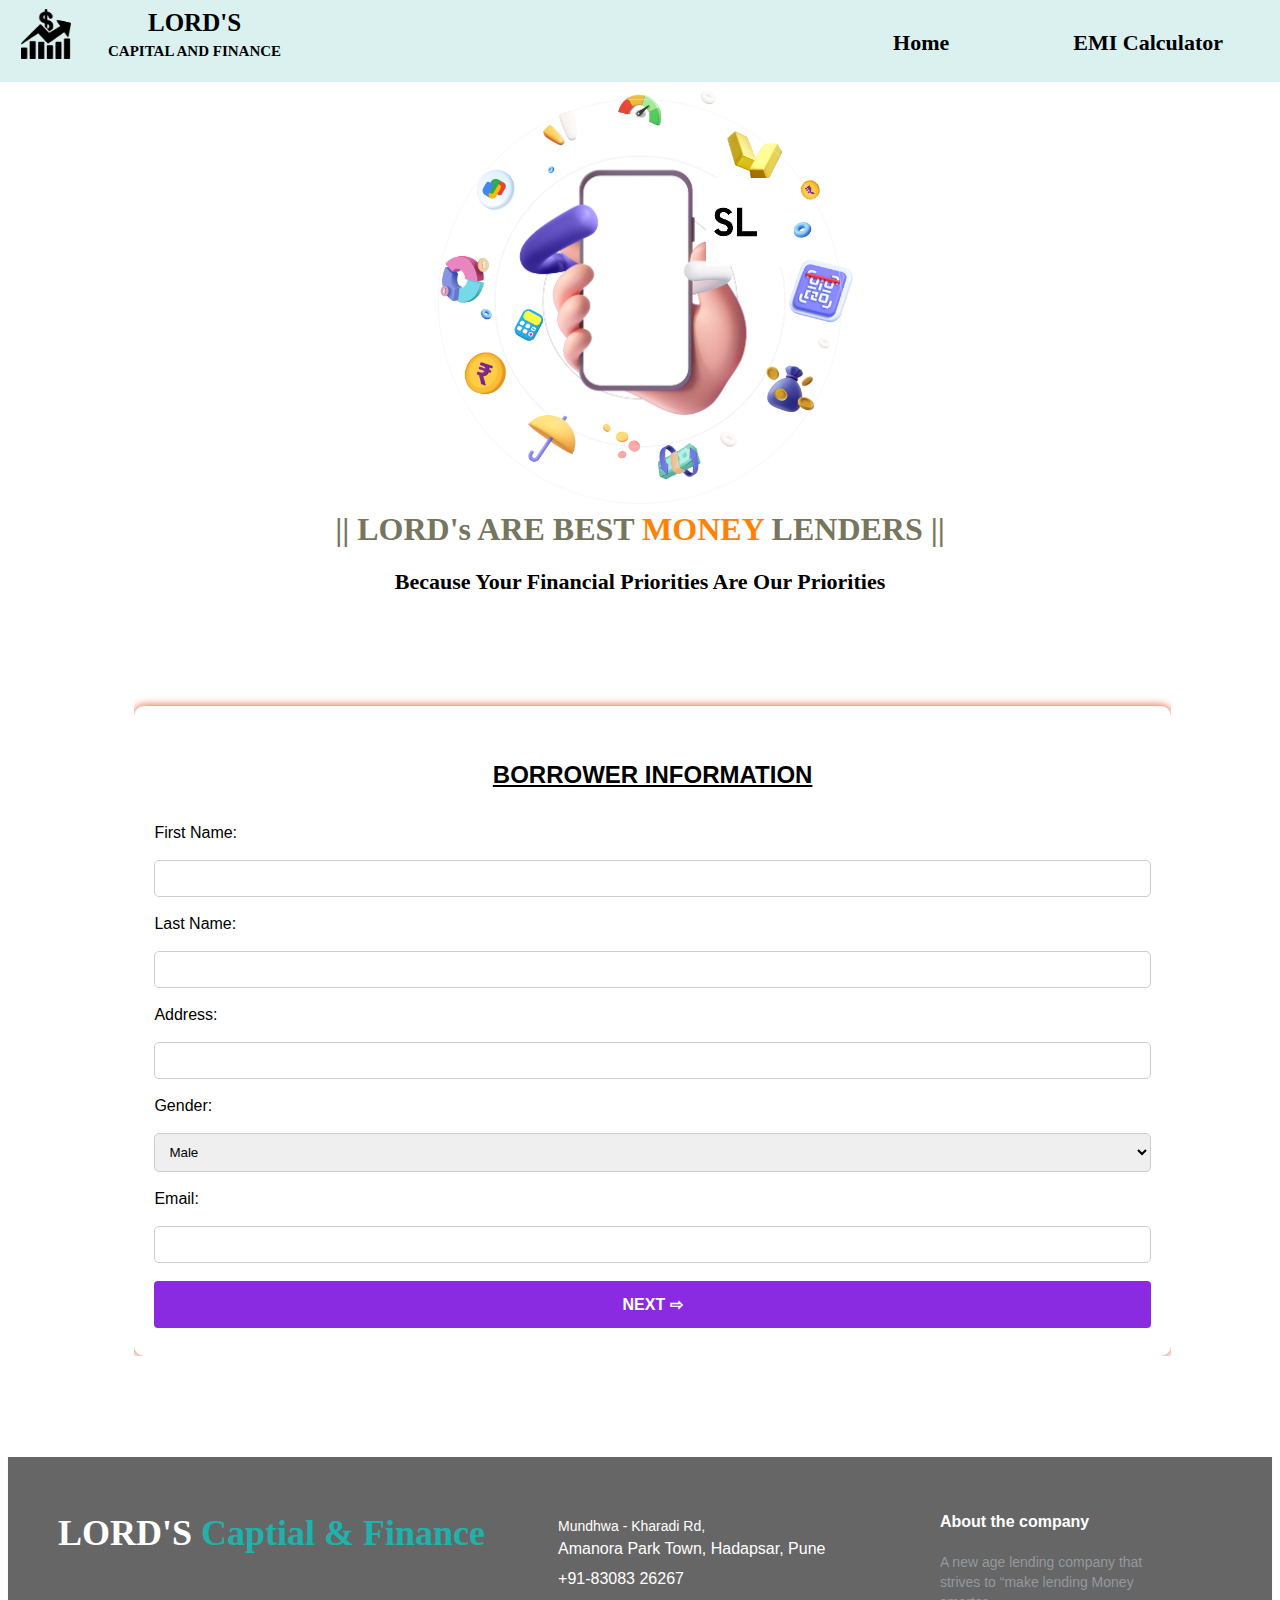
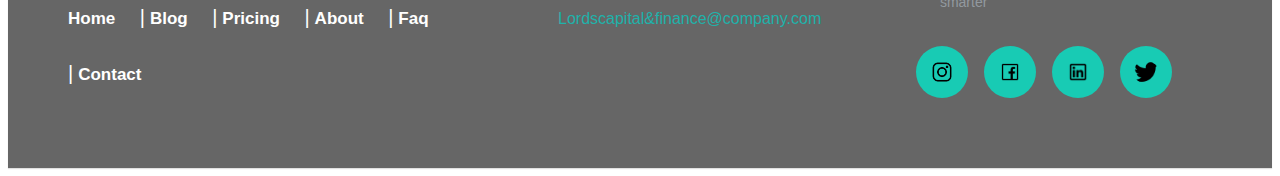
<file: customerinfo.html>
<!DOCTYPE html>
<html lang="en">
<head>
    <meta charset="UTF-8">
    <meta name="viewport" content="width=device-width, initial-scale=1.0">
    <title>Document</title>
</head>
<style>
    body{
        /* background-color: #dbf1f0; */
    }
    .navi{
        /* border-radius: 40px; */
       background-color: #dbf1f0;
       display: block;
       width: 94%;
       height: 82px;
       margin: 0px -25px;
       padding: 0px 20px;
       position: fixed;
       width: 100%;
    top: 0;
    z-index: 1000;
    }
    nav ul{
        padding-top: 14px;
        float: right;
    }
    .navbar li{
        text-decoration-color: aqua;
        list-style: none;
        display: inline-block;
        padding: 0px 40px;
    }
    .navbar li a{
        color: rgb(0, 0, 0);
        text-decoration: none;
        font-weight: bold;
        font-size: 22px;
        padding: 23px 20px;
    }
    .button{
      background-color: rgb(138, 17, 244);
        color: white;
        font-weight: bold;
        font-size: medium;
        margin: -40px 60px 0px 45px;
        border-radius: 6px;
        padding: 9px 25px;
        cursor: pointer;
    }
    .button:hover:nth-child(1){
            transform: scale(1.1);
        }
    .bttn{
      background-color: rgb(138, 17, 244);
        color: white;
        font-weight: bold;
        font-size: medium;
        margin: -40px 60px 0px 13px;
        border-radius: 6px;
        padding: 9px 25px;
        cursor: pointer;
    }
    .bttn:hover:nth-child(1){
            transform: scale(1.1);
        }
    .navbar li a:hover,
    .navbar li a:active{
        color: rgb(138, 17, 244);
        transition: all 0.4s ease 0s ;
        text-decoration: underline;
    }
    nav .logo{
      float: left;
      /* text-decoration: underline; */
      font-family: verdana;
      font-weight: bold;
      color: rgb(0, 0, 0);
      font-size: 25px;
      margin: -16px 0px 0px 0px;
      padding: 0px 145px;
    }
    nav .logo:hover,
    .nav li a:active{
        color: rgb(138, 17, 244);
    }
    hr{
    margin-top: 29px;
    }
    .cap{
        margin: -19px 10px 10px -40px;
        font-size: 15px;
    }
    .log{
        width: 50px;
    height: 50px;
    margin: 9px 0px 0px -415px;
    }

    .himg{
        margin-top: 47px;
        width: 34%;
    }
    .himages{
        text-align: center;
    }

    .himg3{
        margin-top: -500px;
        width: 32%;
    }
    .himages3{
        text-align: center;
    }

    .himg2{
       margin: -330px 0px 0px 698px;
        width: 7%;
        display: block;
    }
    .caption{
        font-family: verdana;
        text-align: center;
        color: #76755E;
    }
    .sub_cap{
        color:#FF8206;
    }
    .caption_down{
        font-size: 22px;
        text-align: center;
        font-family: cursive;
        margin-top: -1px;
    }





    .container {
      width: 82%;
      margin: 8% 10%;
      overflow: hidden;
    }
    .head{

        text-align: center;
        margin: 35px 0px;
        /* color:blueviolet; */
        text-decoration: underline;
animation: underline 2s infinite;
@keyframes underline {
  to {
    width: 100%;
  }
}
        font-family: Verdana, Geneva, Tahoma, sans-serif;
    }
    form {
        /* background-color: #dbf1f0; */
      /* background-color: #ffffff; */
      padding: 20px;
      margin-top: 10px;
      border-radius: 10px;
      box-shadow: 0px 0px 10px 0px #e1481e;
    }
    form:hover{
        background-color: #dbf1f0;
    }

    label {
      display: block;
      margin: 8px 0;
    }

    input[type="text"],
    input[type="email"],
    input[type="date"],
    select {
      width: 100%;
      padding: 10px;
      margin: 10px 0;
      display: inline-block;
      border: 1px solid #ccc;
      box-sizing: border-box;
      border-radius: 5px;
    }

    input[type="submit"] {
      width: 100%;
      background-color: blueviolet;
      color: white;
      padding: 14px 20px;
      margin: 8px 0;
      border: none;
      border-radius: 4px;
      cursor: pointer;
      font-size: 16px;
    }

    input[type="submit"]:hover {
      background-color: black;
    }


    .footer-distributed{
  background: #666;
  box-shadow: 0 1px 1px 0 rgba(0, 0, 0, 0.12);
  box-sizing: border-box;
  width: 100%;
  text-align: left;
  font: bold 16px sans-serif;
  padding: 55px 50px;
  margin-top: 70px;
}

.footer-distributed .footer-left,
.footer-distributed .footer-center,
.footer-distributed .footer-right{
  display: inline-block;
  vertical-align: top;
}

/* Footer left */

.footer-distributed .footer-left{
  width: 40%;
}

/* The company logo */

.footer-distributed h3{
  color:  #ffffff;
  font: bold 36px verdana;
  margin: 0;
}

.footer-distributed h3 span{
  color:  lightseagreen;
}

/* Footer links */

.footer-distributed .footer-links{
  color:  #ffffff;
  margin: 35px 0 12px;
  padding: 0;
}

.footer-distributed .footer-links a{
  display:inline-block;
  line-height: 1.8;
  font-weight:700;
  text-decoration: none;
  font-size: 17px;
  color:  inherit;
  padding: 10px;
}

.footer-distributed .footer-company-name{
  color:  #222;
  font-size: 14px;
  font-weight: normal;
  margin: 0;
}

/* Footer Center */

.footer-distributed .footer-center{
  width: 35%;
}

.footer-distributed .footer-center i{
  background-color:  #33383b;
  color: #ffffff;
  font-size: 25px;
  width: 38px;
  height: 38px;
  border-radius: 50%;
  text-align: center;
  line-height: 42px;
  margin: 10px 15px;
  vertical-align: middle;
}

.footer-distributed .footer-center i.fa-envelope{
  font-size: 17px;
  line-height: 38px;
}

.footer-distributed .footer-center p{
  display: inline-block;
  color: #ffffff;
  font-weight:400;
  vertical-align: middle;
  margin:0;
}

.footer-distributed .footer-center p span{
  display:block;
  font-weight: normal;
  font-size:14px;
  line-height:2;
}

.footer-distributed .footer-center p a{
  color:  lightseagreen;
  text-decoration: none;;
}

.footer-distributed .footer-links a:before {
  content: "|";
  font-weight:300;
  font-size: 20px;
  left: 0;
  color: #fff;
  display: inline-block;
  padding-right: 5px;
}

.footer-distributed .footer-links .link-1:before {
  content: none;
}

/* Footer Right */

.footer-distributed .footer-right{
  width: 20%;
}

.footer-distributed .footer-company-about{
  line-height: 20px;
  color:  #92999f;
  font-size: 14px;
  font-weight: normal;
  margin: 0;
}

.footer-distributed .footer-company-about span{
  display: block;
  color:  #ffffff;
  font-size: 16px;
  font-weight: bold;
  margin-bottom: 20px;
}

/* .footer-distributed .footer-icons{
  margin-top: 25px;
}

.footer-distributed .footer-icons a{
  display: inline-block;
  width: 35px;
  height: 35px;
  cursor: pointer;
  background-color:  #33383b;
  border-radius: 2px;

  font-size: 20px;
  color: #ffffff;
  text-align: center;
  line-height: 35px;

  margin-right: 3px;
  margin-bottom: 5px;
} */

/* If you don't want the footer to be responsive, remove these media queries */

@media (max-width: 880px) {

  .footer-distributed{
    font: bold 14px sans-serif;
  }

  .footer-distributed .footer-left,
  .footer-distributed .footer-center,
  .footer-distributed .footer-right{
    display: block;
    width: 100%;
    margin-bottom: 40px;
    text-align: center;
  }

  .footer-distributed .footer-center i{
    margin-left: 0;
  }

}


.insta{
  width: 35%;
    float: right;
    margin: 34px 40px 0px 0px;
    background-color: rgb(24 203 180);
    border-radius: 60px;
    padding: 14px;
}
.footer-icons{
  display:flex;
}
#inf{
    font-family: Verdana, Geneva, Tahoma, sans-serif;
  }
#next{
  font-family: Verdana, Geneva, Tahoma, sans-serif;
  font-weight: bold;
}
</style>
<body>
    <div>
        <nav class="navi">
            <div class="logo">
             <p>LORD'S</p>
             <p class="cap">CAPITAL AND FINANCE</p>
            </div>
           
            <ul class="navbar">
                <li class="h"><a href="webhome1.html">Home</a></li>
                <li><a href="webskills2.html">EMI Calculator</a></li>
               
                <!-- <li><a href="webabout4.html">About</a></li> -->
                <!-- <a href="mainpage.html"><button class="button">Sign In</button></a> -->
                <!-- <a href="#"><button class="bttn">Log In</button></a> -->
                
             </ul>
             <div> <img class="log" src="logo.png" alt="logo"></div>
         </nav>
     </div>
     <div>
      
     </div>
     <hr>
    <div class="himages">
        <img class="himg" src="himg.png" alt="img">
    </div>
    <div class="himages3">
        <img class="himg3" src="himg3.png" alt="himg3">
        <img class="himg2" src="himg2.gif" alt="himg2">
    </div>
    
    <div class="caption">
        <h1>||  LORD's ARE BEST <span class="sub_cap">MONEY</span> LENDERS  ||</h1>
    </div>
    <h6 class="caption_down">
        Because Your Financial Priorities Are Our Priorities
    </h6>



    <div class="container">
        <form action="connect.php" method="post">
            <h2 class="head">BORROWER INFORMATION</h2>
          <label for="name" id="inf">First Name:</label>
          <input type="text" id="firstname" name="firstname" required>

          <label for="name" id="inf">Last Name:</label>
          <input type="text" id="lastname" name="lastname" required>
      
          <label for="address" id="inf">Address:</label>
          <input type="text" id="address" name="address"  required>
      
          <label for="gender" id="inf">Gender:</label>
          <select id="gender" name="gender" required>
          <option value="Male"  name="gender">Male</option>
            <option value="Female"  name="gender">Female</option>
            <option value="Other" name="gender">Other</option>
          </select>
      
          <label for="email" id="inf">Email:</label>
          <input type="email" id="email" name="email" required>
      
          <input id="next" type="submit" value="NEXT &#8680;">
        </form>
      </div>




      <footer class="footer-distributed">

      <div class="footer-left">

        <h3>LORD'S<span> Captial & Finance</span></h3>

        <p class="footer-links">
          <a href="homepage1.php" class="link-1">Home</a>
          
          <a href="#">Blog</a>
        
          <a href="#">Pricing</a>
        
          <a href="#">About</a>
          
          <a href="#">Faq</a>
          
          <a href="#">Contact</a>
        </p>

      
      </div>

      <div class="footer-center">

        <div>
          <i class="fa fa-map-marker"></i>
          <p><span>Mundhwa - Kharadi Rd,</span> Amanora Park Town, Hadapsar, Pune</p>
        </div>

        <div>
          <i class="fa fa-phone"></i>
          <p>+91-83083 26267</p>
        </div>

        <div>
          <i class="fa fa-envelope"></i>
          <p><a href="mailto:pratappawar8698567744@gmail.com">Lordscapital&finance@company.com</a></p>
        </div>

      </div>

      <div class="footer-right">

        <p class="footer-company-about">
          <span>About the company</span>
          A new age lending company that strives to “make lending Money smarter
        </p>

        <div class="footer-icons">

          <a href="https://www.instagram.com/_pratap_2.0?igsh=OGQ5ZDc2ODk2ZA=="><img class="insta" src="insta.png" alt=""></a>
          <a href="https://www.facebook.com/pratap.pawar.712714"><img class="insta" src="facebook.png" alt=""></a>
          <a href="#"><img class="insta" src="linkedin.png" alt=""></a>
          <a href="#"><img class="insta" src="twitter.png" alt=""></a>

        </div>

      </div>

    </footer>
</body>
</html>
</file>
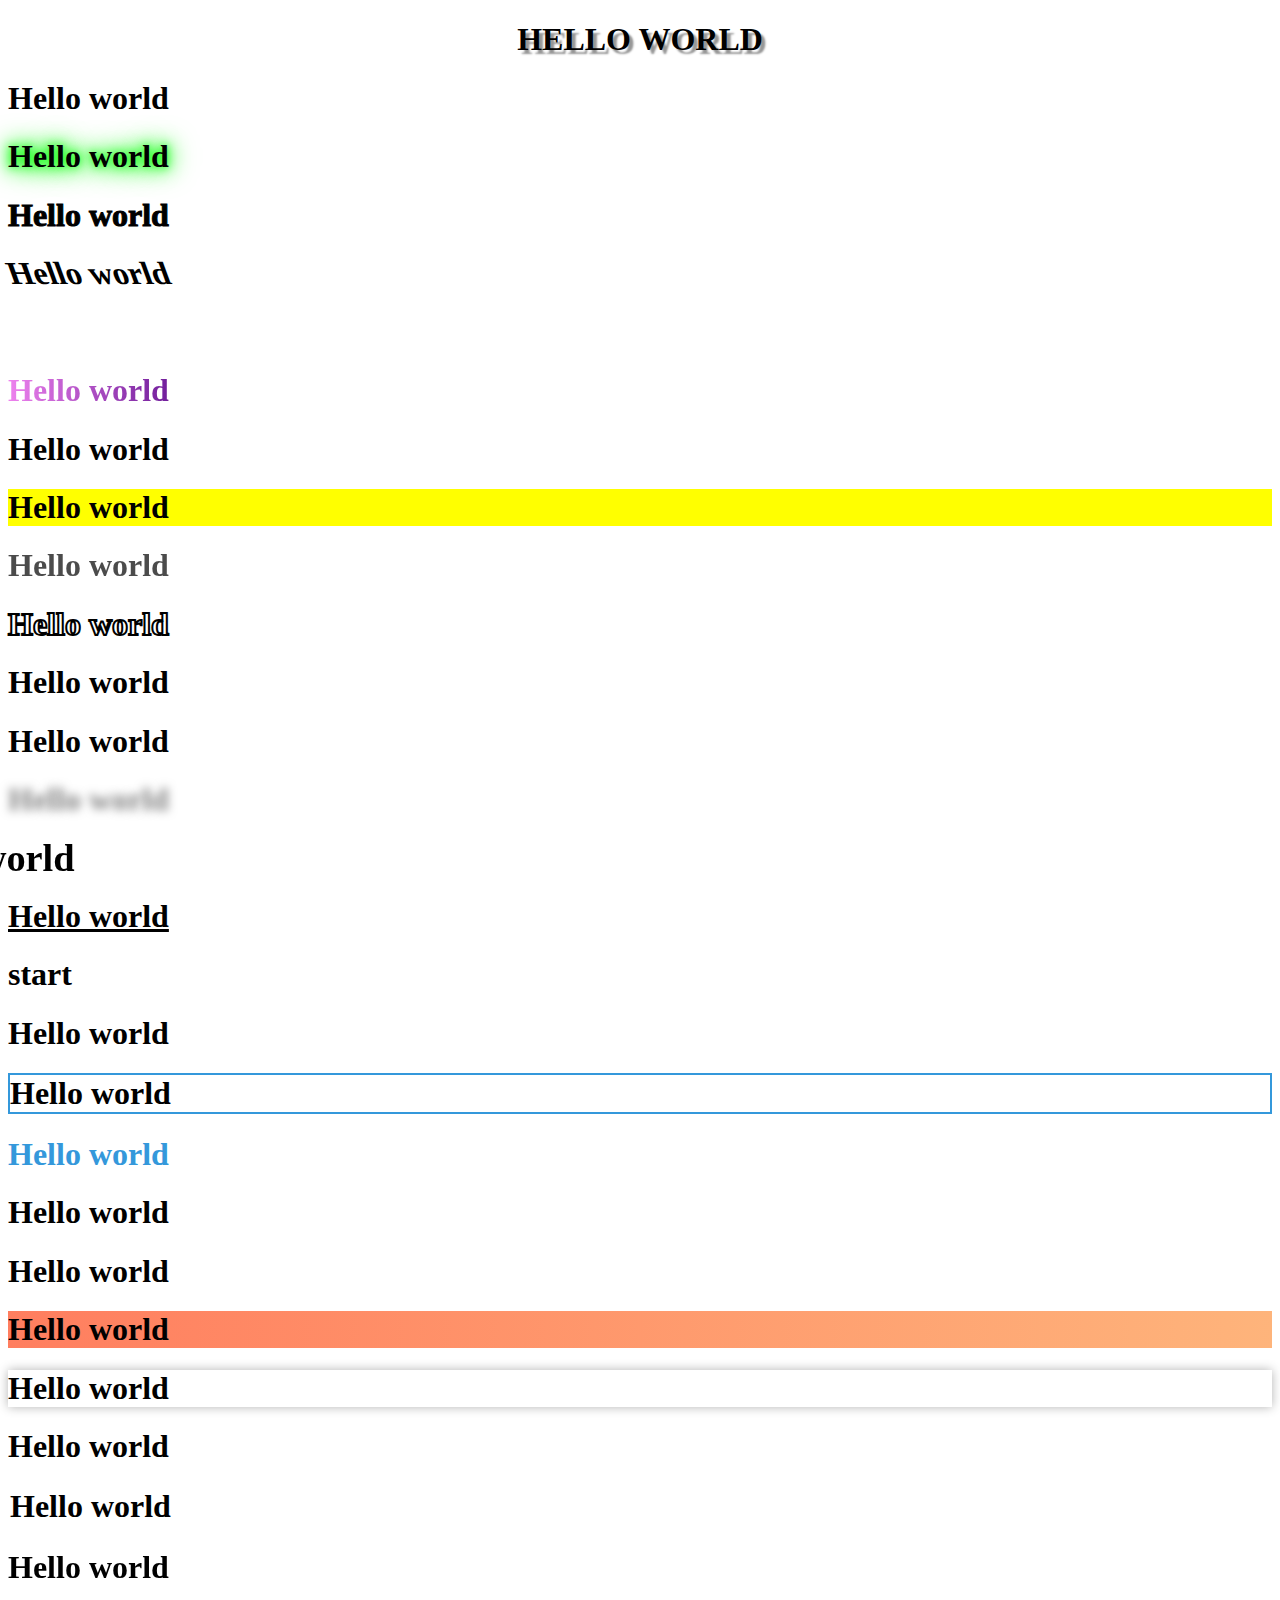
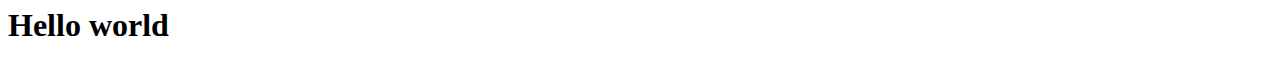
<file: dem.html>
<!DOCTYPE html>
<html lang="en">
<head>
    <meta charset="UTF-8">
    <meta name="viewport" content="width=device-width, initial-scale=1.0">
    <title>Document</title>
</head>
<style>
    .h{
        text-transform: uppercase;
text-align: center;
text-shadow: 4px 4px 2px rgba(150, 150, 150, 1);

    }
    .k{
        .text-flip-animation {
  display: inline-block;
  transform: scaleY(-1);
}

}
    .a{
        text-shadow: 0 0 10px rgba(0, 255, 0, 1), 0 0 20px rgba(0, 255, 0, 1), 0 0 30px rgba(0, 255, 0, 1);

    }
    .b{
        -webkit-text-stroke: 1px black;
    }
    .c{
        transform: skew(20deg);
    }
    .d{
        transform: rotate(45deg) scale(1.5);

    }
    .e{
        background-image: linear-gradient(to right, violet, indigo, blue, green, yellow, orange, red);
-webkit-background-clip: text;
color: transparent;

    }
    .f{
        transform: rotate(0deg);
transition: transform 0.5s ease-in-out;
&:hover {
  transform: rotate(360deg);
}

    }
    .g{
        background-color: yellow;

    }
    .i{
        opacity: 0.7;

    }
.j{
    color: #fff;
-webkit-text-stroke: 2px #000;
}
.l{
    animation: bounce 2s infinite;
@keyframes bounce {
  0%, 20%, 50%, 80%, 100% {
    transform: translateY(0);
  }
  40% {
    transform: translateY(-30px);
  }
  60% {
    transform: translateY(-15px);
  }
}

}
.m{
    transform: skew(0deg);
transition: transform 0.5s ease-in-out;
&:hover {
  transform: skew(10deg);
}


}
.n{
    color: transparent;
text-shadow: 0 0 10px rgba(0, 0, 0, 0.5);
}
.o{
    transform: scale(1.2);
}
.p{
    text-decoration: underline;
animation: underline 2s infinite;
@keyframes underline {
  to {
    width: 100%;
  }
}

}



.a1{
    animation: pulsePop 0.5s ease-out;
@keyframes pulsePop {
  0%, 50%, 100% {
    transform: scale(1);
  }
  25%, 75% {
    transform: scale(1.2);
  }
}

}
.a2{
    border: 2px solid #3498db;
transition: border-width 0.3s ease-in-out;
&:hover {
  border-width: 10px;
}
}
.a3{
    color: #3498db;
transition: color 0.3s ease-in-out;
&:hover {
  color: #e74c3c;
}

}
.a4{
    transform: scale(1);
transition: transform 0.5s ease-in-out;
&:hover {
  transform: scale(1.2) rotate(5deg);
}

}
.a5{
    transform: scale(1) rotate(0deg);
transition: transform 0.5s ease-in-out;
&:hover {
  transform: scale(1.2) rotate(45deg);
}

}
.a6{
    background-image: linear-gradient(to right, #ff7e5f, #feb47b);
transition: background-position 0.3s ease-in-out;
&:hover {
  background-position: 100% 0;
}

}
.a7{
    box-shadow: 0 0 10px rgba(0, 0, 0, 0.3);
transition: box-shadow 0.3s ease-in-out;
&:hover {
  box-shadow: 0 0 20px rgba(0, 0, 0, 0.5);
}

}
.a8{
    transform: scale(1);
transition: transform 0.5s ease-in-out;
&:hover {
  transform: scale(1.2);
}

}
.a9{
    border: 2px solid transparent;
transition: border 0.3s ease-in-out;
&:hover {
  border-color: #ff5733;
}

}
.a10{
    transform: perspective(800px) rotateX(0) scale(1);
transition: transform 0.5s ease-in-out;
&:hover {
  transform: perspective(800px) rotateX(360deg) scale(1.2);
}


}
.a11{
    transition: transform 0.3s ease-in-out;
cursor: pointer;
&:active {
  transform: scale(1.1);
}

}
</style>
<body>
    <div>
        <h1 class="h">Hello world</h1>
    </div>
    <div>
        <h1 class="k">Hello world</h1>
    </div>
    <div>
        <h1 class="a">Hello world</h1>
    </div>
    <div>
        <h1 class="b">Hello world</h1>
    </div>
    <div>
        <h1 class="c">Hello world</h1>
    </div>
    <div>
        <h1 class="d">Hello world</h1>
    </div>
    <div>
        <h1 class="e">Hello world</h1>
    </div>
    <div>
        <h1 class="f">Hello world</h1>
    </div>
    <div>
        <h1 class="g">Hello world</h1>
    </div>
    <div>
        <h1 class="i">Hello world</h1>
    </div>
    <div>
        <h1 class="j">Hello world</h1>
    </div>
    <div>
        <h1 class="l">Hello world</h1>
    </div>
    <div>
        <h1 class="m">Hello world</h1>
    </div>
    <div>
        <h1 class="n">Hello world</h1>
    </div>
    <div>
        <h1 class="o">Hello world</h1>
    </div>
    <div>
        <h1 class="p">Hello world</h1>
    </div>
    <!-- pop -->
    <h1>start</h1>
    <div>
        <h1 class="a1">Hello world</h1>
    </div>
    <div>
        <h1 class="a2">Hello world</h1>
    </div>
    <div>
        <h1 class="a3">Hello world</h1>
    </div>
    <div>
        <h1 class="a4">Hello world</h1>
    </div>
    <div>
        <h1 class="a5">Hello world</h1>
    </div>
    <div>
        <h1 class="a6">Hello world</h1>
    </div>
    <div>
        <h1 class="a7">Hello world</h1>
    </div>
    <div>
        <h1 class="a8">Hello world</h1>
    </div>
    <div>
        <h1 class="a9">Hello world</h1>
    </div>
    <div>
        <h1 class="a10">Hello world</h1>
    </div>
    <div>
        <h1 class="a11">Hello world</h1>
    </div>
</body>
</html>
</file>
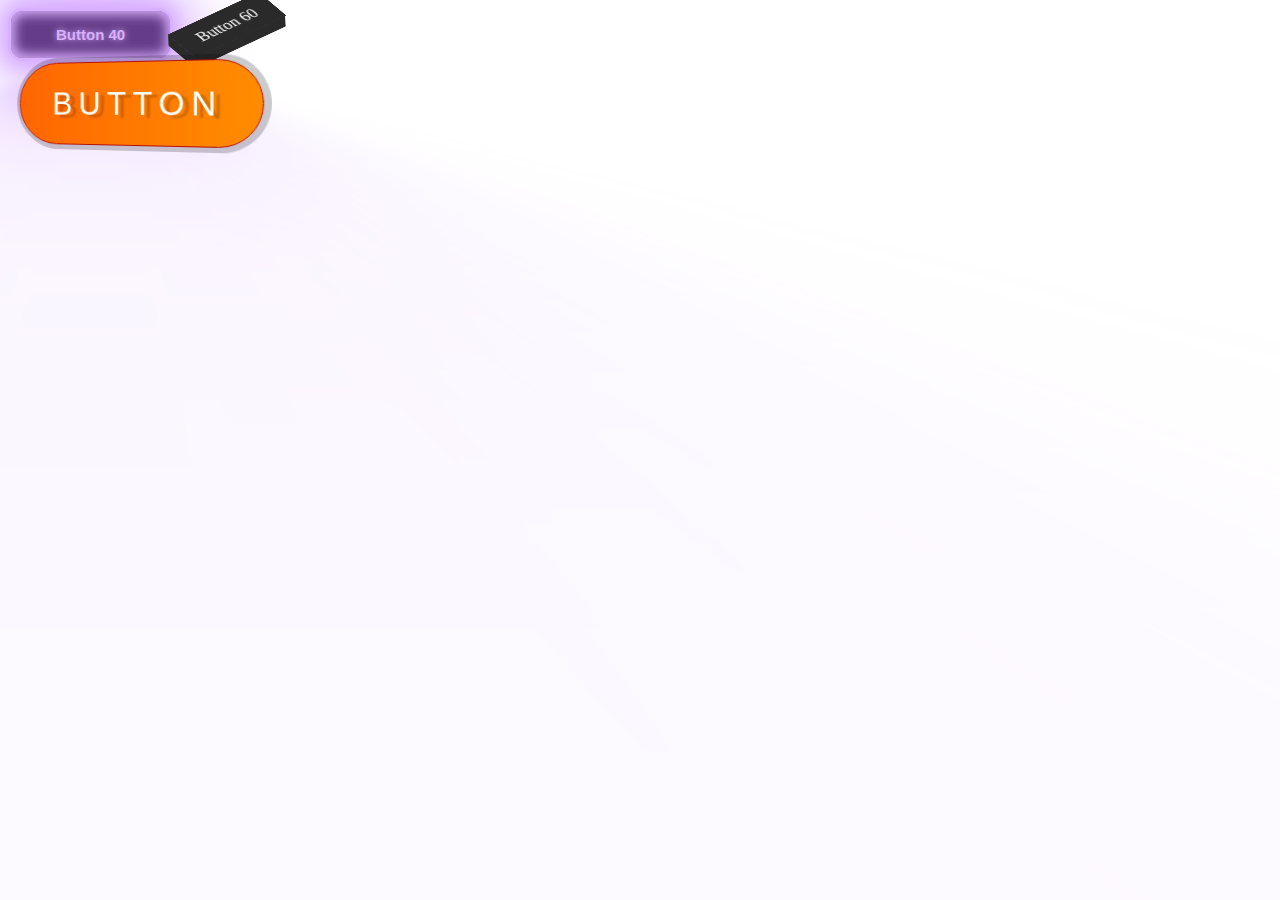
<file: dem2.html>
<!-- HTML !-->
<!DOCTYPE html>
<html lang="en">
<head>
  <meta charset="UTF-8">
  <meta name="viewport" content="width=device-width, initial-scale=1.0">
  <title>Document</title>
</head>
<style>
.button-40 {
  --glow-color: rgb(217, 176, 255);
  --glow-spread-color: rgba(191, 123, 255, 0.781);
  --enhanced-glow-color: rgb(231, 206, 255);
  --btn-color: rgb(100, 61, 136);
  border: .25em solid var(--glow-color);
  padding: 1em 3em;
  color: var(--glow-color);
  font-size: 15px;
  font-weight: bold;
  background-color: var(--btn-color);
  border-radius: 1em;
  outline: none;
  box-shadow: 0 0 1em .25em var(--glow-color),
        0 0 4em 1em var(--glow-spread-color),
        inset 0 0 .75em .25em var(--glow-color);
  text-shadow: 0 0 .5em var(--glow-color);
  position: relative;
  transition: all 0.3s;
  }

.button-40::after {
  pointer-events: none;
  content: "";
  position: absolute;
  top: 120%;
  left: 0;
  height: 100%;
  width: 100%;
  background-color: var(--glow-spread-color);
  filter: blur(2em);
  opacity: .7;
  transform: perspective(1.5em) rotateX(35deg) scale(1, .6);
}

.button-40:hover {
  color: var(--btn-color);
  background-color: var(--glow-color);
  box-shadow: 0 0 1em .25em var(--glow-color),
        0 0 4em 2em var(--glow-spread-color),
        inset 0 0 .75em .25em var(--glow-color);
}

.button-40:active {
  box-shadow: 0 0 0.6em .25em var(--glow-color),
        0 0 2.5em 2em var(--glow-spread-color),
        inset 0 0 .5em .25em var(--glow-color);
}





.button-60 {
  transform: rotate(-25deg) skew(25deg);
  transform-style: preserve-3d;
  position: relative;
  list-style: none;
  width: 100px;
  height: 32px;
  border: none;
  background: transparent;
  font-family: inherit;
  cursor: pointer;
  margin-bottom: 12px;
}

.button-60:before {
  content: '';
  position: absolute;
  bottom: -10px;
  left: -5px;
  width: 100%;
  height: 10px;
  background: #2a2a2a;
  transform: skewX(-41deg);
}

.button-60:after {
  content: '';
  position: absolute;
  top: 5px;
  left: -9px;
  width: 9px;
  height: 100%;
  background: #2a2a2a;
  transform: skewY(-49deg);
}

.button-60 span {
  position: absolute;
  top: 0;
  left: 0;
  width: 100%;
  height: 100%;
  background: #2a2a2a;
  color: #fff;
  font-size: 16px;
  display: flex;
  align-items: center;
  justify-content: center;
  transition: 1.1s ease-out;
}

.button-60:hover span {
  z-index: 1000;
  transition: .3s;
  color: #fff;
}

.button-60:hover span:nth-child(5) {
  transform: translate(40px, -40px);
  opacity: 1;
}

.button-60:hover span:nth-child(4) {
  transform: translate(30px, -30px);
  opacity: .8;
}

.button-60:hover span:nth-child(3) {
  transform: translate(20px, -20px);
  opacity: .6;
}

.button-60:hover span:nth-child(2) {
  transform: translate(10px, -10px);
  opacity: .4;
}

.button-60:hover span:nth-child(1) {
  transform: translate(0px, 0px);
  opacity: .2;
}

.button-60:active span:nth-child(5) {
  transform: translate(20px, -20px);
  opacity: 1;
}

.button-60:active span:nth-child(4) {
  transform: translate(15px, -15px);
}

.button-60:active span:nth-child(3) {
  transform: translate(10px, -10px);
}

.button-60:active span:nth-child(2) {
  transform: translate(5px, -5px);
}

.button-60:active span:nth-child(1) {
  transform: translate(0px, 0px);
}

.button-60:nth-child(1):hover span {
  background: #52E19F;
}



.box {
  background: linear-gradient(to right, rgb(255, 102, 0), darkorange);
  color: white;
  --width: 250px;
  --height: calc(var(--width) / 3);
  width: var(--width);
  height: var(--height);
  text-align: center;
  line-height: var(--height);
  font-size: calc(var(--height) / 2.5);
  font-family: sans-serif;
  letter-spacing: 0.2em;
  border: 1px solid rgb(181, 17, 6);
  border-radius: 2em;
  transform: perspective(500px) rotateY(-15deg);
  text-shadow: 6px 3px 2px rgba(0, 0, 0, 0.2);
  box-shadow: 2px 0 0 5px rgba(0, 0, 0, 0.2);
  transition: 0.5s;
  position: relative;
  overflow: hidden;
}

.box:hover {
  transform: perspective(500px) rotateY(15deg);
  text-shadow: -6px 3px 2px rgba(0, 0, 0, 0.2);
  box-shadow: -2px 0 0 5px rgba(0, 0, 0, 0.2);
}

.box::before {
  content: '';
  position: absolute;
  width: 100%;
  height: 100%;
  background: linear-gradient(to right, transparent, white, transparent);
  left: -100%;
  transition: 0.5s;
}

.box:hover::before {
  left: 100%;
}
</style>
<body>
  <button class="button-40" role="button">
    <span class="text">Button 40</span>
  </button>


  <button class="button-60" role="button">
    <span></span>
    <span></span>
    <span></span>
    <span></span>
    <span class="text">Button 60</span>
  </button>
  
  <div class="box">BUTTON</div>
</body>
</html>



<!-- HTML !-->
</file>
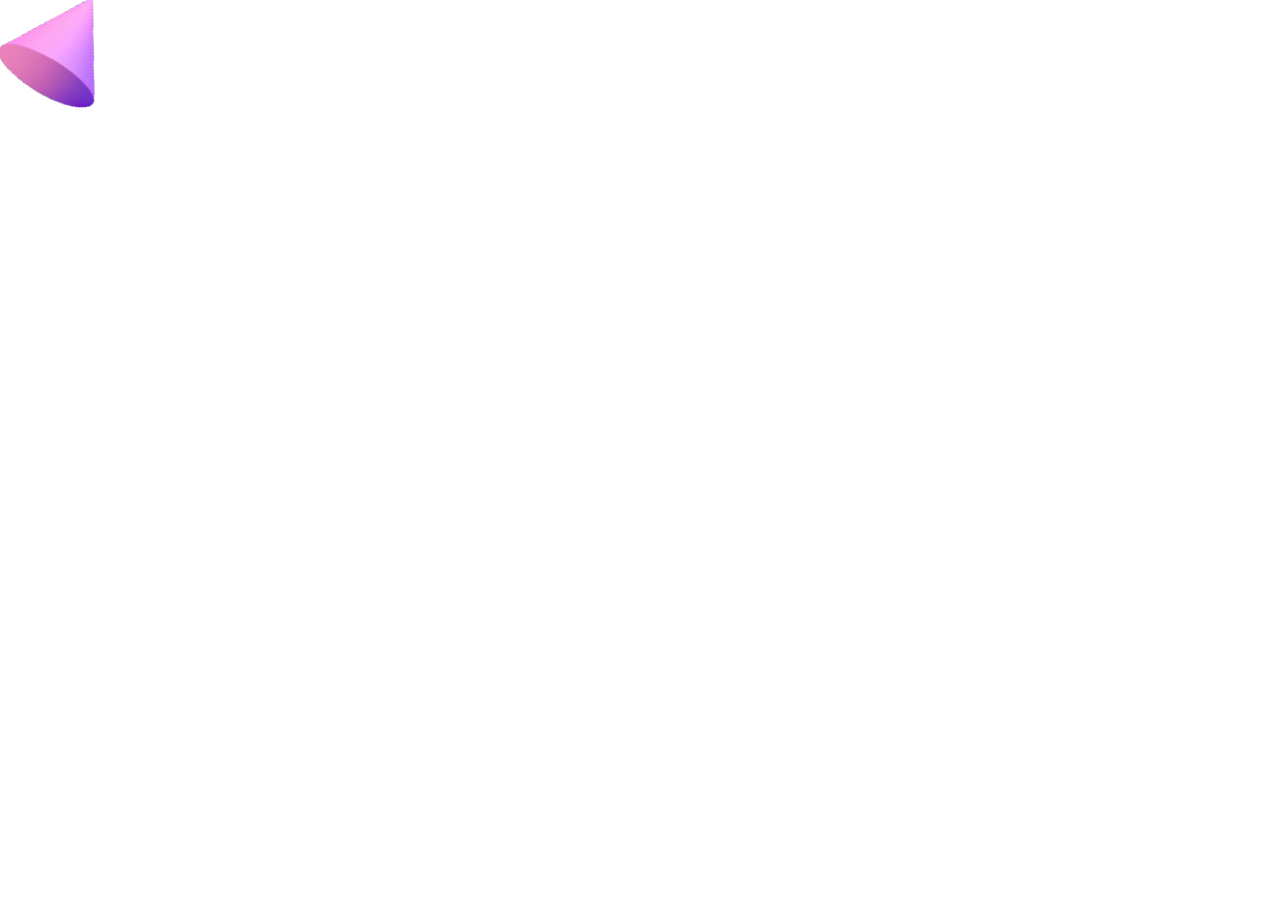
<file: dem3.html>
<!DOCTYPE html>
<html lang="en">
<head>
  <meta charset="UTF-8">
  <meta name="viewport" content="width=device-width, initial-scale=1.0">
  <style>
    #rotateImage {
      transition: transform 1.1s ease-in-out;
    }
  </style>
  <title>Rotate Image</title>
</head>
<body>

  <img id="rotateImage" src="cone.png" alt="Rotating Image">

  <script>
    const rotateImage = document.getElementById('rotateImage');
    let rotationDegree = 0;

    function rotate() {
      rotationDegree += 10; // Adjust the rotation speed as needed
      rotateImage.style.transform = `rotate(${rotationDegree}deg)`;
      requestAnimationFrame(rotate);
    }

    rotate(); // Start the rotation

    // Optionally, you can stop the rotation after a specific duration or user interaction
    // setTimeout(() => cancelAnimationFrame(rotate), 5000); // Stop after 5 seconds
  </script>

</body>
</html>
</file>
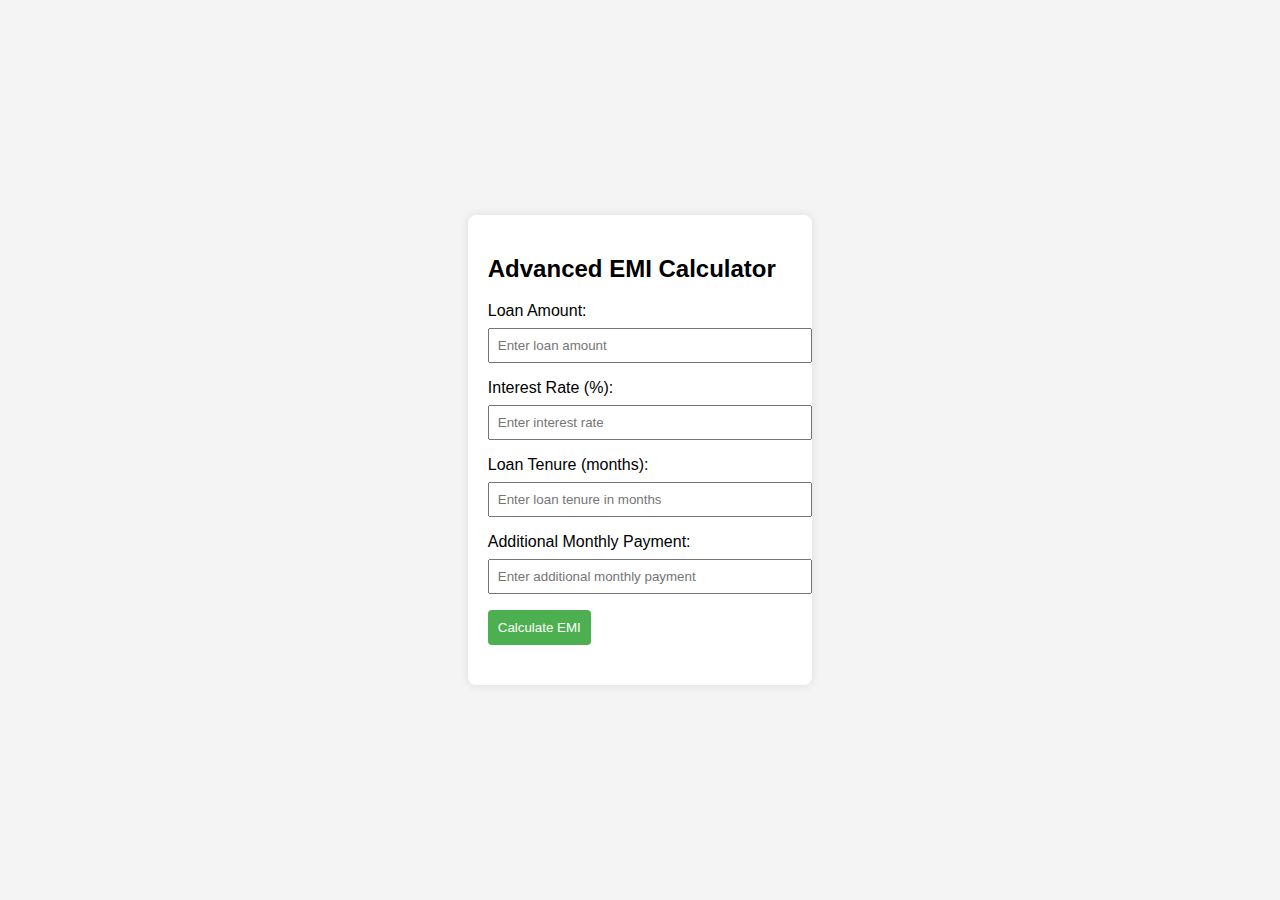
<file: dem4.html>
<!DOCTYPE html>
<html lang="en">
<head>
  <meta charset="UTF-8">
  <meta name="viewport" content="width=device-width, initial-scale=1.0">
  <title>Advanced EMI Calculator</title>
  <style>
    body {
      font-family: Arial, sans-serif;
      margin: 0;
      padding: 0;
      display: flex;
      align-items: center;
      justify-content: center;
      height: 100vh;
      background-color: #f4f4f4;
    }

    #calculator {
      background-color: #fff;
      padding: 20px;
      border-radius: 8px;
      box-shadow: 0 0 10px rgba(0, 0, 0, 0.1);
    }

    label {
      display: block;
      margin-bottom: 8px;
    }

    input {
      width: 100%;
      padding: 8px;
      margin-bottom: 16px;
    }

    button {
      background-color: #4caf50;
      color: #fff;
      padding: 10px;
      border: none;
      border-radius: 4px;
      cursor: pointer;
    }

    #result {
      margin-top: 20px;
      font-size: 18px;
    }
  </style>
</head>
<body>
  <div id="calculator">
    <h2>Advanced EMI Calculator</h2>
    <label for="loanAmount">Loan Amount:</label>
    <input type="number" id="loanAmount" placeholder="Enter loan amount" required>

    <label for="interestRate">Interest Rate (%):</label>
    <input type="number" id="interestRate" placeholder="Enter interest rate" required>

    <label for="loanTenure">Loan Tenure (months):</label>
    <input type="number" id="loanTenure" placeholder="Enter loan tenure in months" required>

    <label for="additionalPayment">Additional Monthly Payment:</label>
    <input type="number" id="additionalPayment" placeholder="Enter additional monthly payment">

    <button onclick="calculateEMI()">Calculate EMI</button>

    <div id="result"></div>
  </div>

  <script>
    function calculateEMI() {
      const loanAmount = parseFloat(document.getElementById('loanAmount').value);
      const interestRate = parseFloat(document.getElementById('interestRate').value);
      const loanTenure = parseInt(document.getElementById('loanTenure').value);
      const additionalPayment = parseFloat(document.getElementById('additionalPayment').value) || 0;

      const monthlyInterestRate = (interestRate / 100) / 12;
      const numberOfPayments = loanTenure;
      const discountFactor = (Math.pow((1 + monthlyInterestRate), numberOfPayments) - 1) / (monthlyInterestRate * Math.pow((1 + monthlyInterestRate), numberOfPayments));

      const emi = (loanAmount - additionalPayment) / discountFactor;

      document.getElementById('result').innerHTML = `Monthly EMI: $${emi.toFixed(2)}`;
    }
  </script>
</body>
</html>
</file>
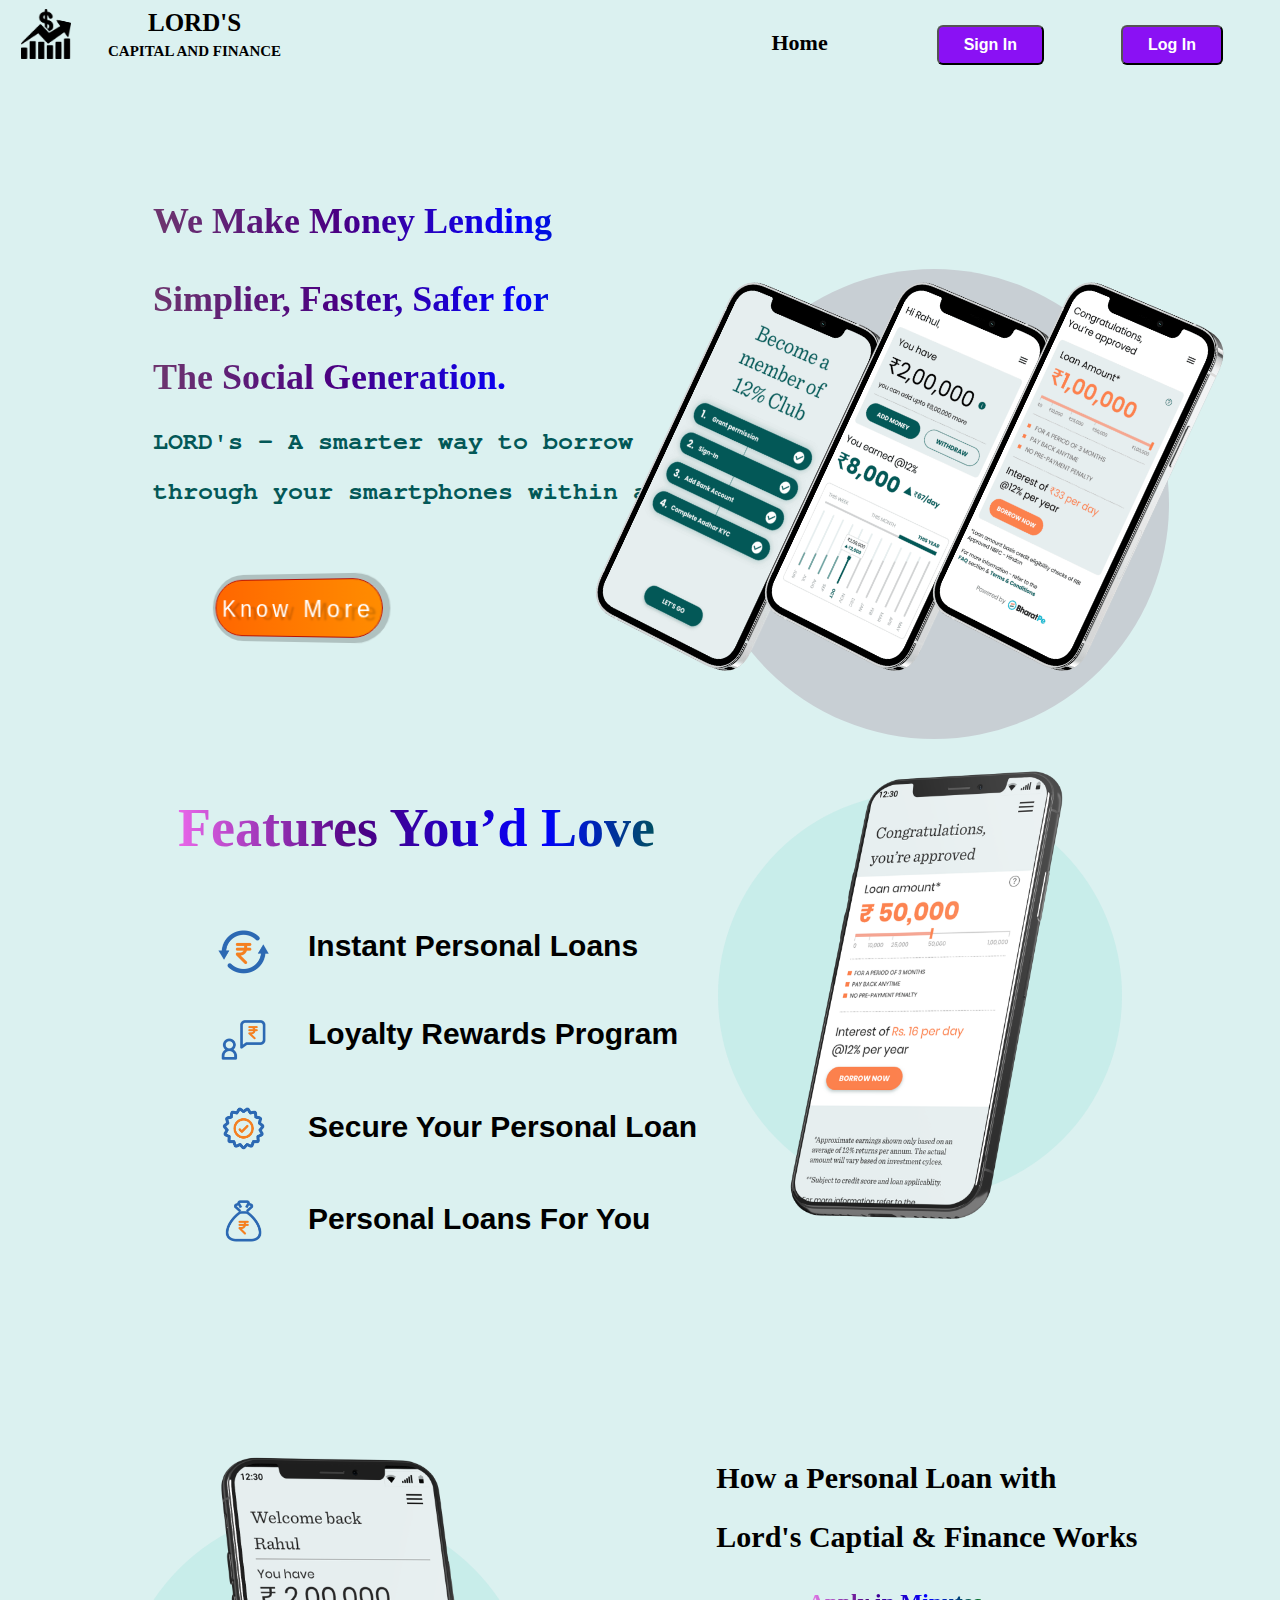
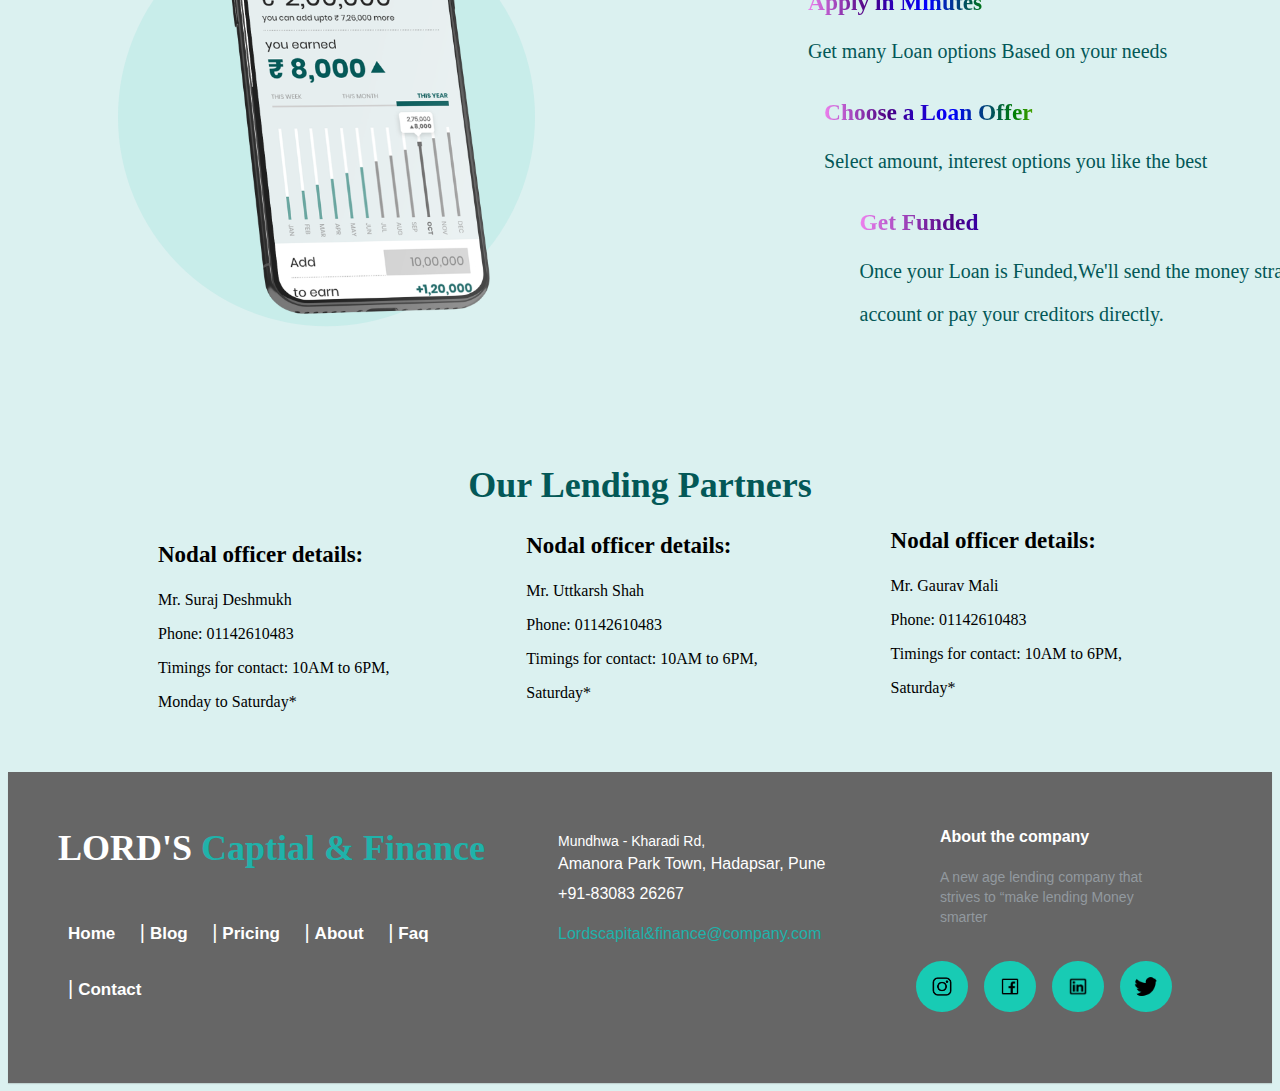
<file: homepage1.html>
<!DOCTYPE html>
<html lang="en">
<head>
    <meta charset="UTF-8">
    <meta name="viewport" content="width=device-width, initial-scale=1.0">
    <title>Document</title>
</head>
<style>
    body{
        background-color: #dbf1f0;
    }
    .navi{
        /* border-radius: 40px; */
       background-color: #dbf1f0;
       display: block;
       width: 94%;
       height: 82px;
       margin: 0px -25px;
       padding: 0px 20px;
       position: fixed;
       width: 100%;
    top: 0;
    z-index: 1000;
    }
    nav ul{
        padding-top: 14px;
        float: right;
    }
    .navbar li{
        text-decoration-color: aqua;
        list-style: none;
        display: inline-block;
        padding: 0px 40px;
    }
    .navbar li a{
        color: rgb(0, 0, 0);
        text-decoration: none;
        font-weight: bold;
        font-size: 22px;
        padding: 23px 20px;
    }
    .button{
      background-color: rgb(138, 17, 244);
        color: white;
        font-weight: bold;
        font-size: medium;
        margin: -40px 60px 0px 45px;
        border-radius: 6px;
        padding: 9px 25px;
        cursor: pointer;
    }
    .button:hover:nth-child(1){
            transform: scale(1.1);
        }
    .bttn{
      background-color: rgb(138, 17, 244);
        color: white;
        font-weight: bold;
        font-size: medium;
        margin: -40px 60px 0px 13px;
        border-radius: 6px;
        padding: 9px 25px;
        cursor: pointer;
    }
    .bttn:hover:nth-child(1){
            transform: scale(1.1);
        }
    .navbar li a:hover,
    .navbar li a:active{
        color: rgb(138, 17, 244);
        transition: all 0.4s ease 0s ;
        text-decoration: underline;
    }
    nav .logo{
      float: left;
      /* text-decoration: underline; */
      font-family: verdana;
      font-weight: bold;
      color: rgb(0, 0, 0);
      font-size: 25px;
      margin: -16px 0px 0px 0px;
      padding: 0px 145px;
    }
    nav .logo:hover,
    .nav li a:active{
        color: rgb(138, 17, 244);
    }
    hr{
    margin-top: 29px;
    }
    .cap{
        margin: -19px 10px 10px -40px;
        font-size: 15px;
    }
    .log{
        width: 50px;
    height: 50px;
    margin: 9px 0px 0px -415px;
    }
    .quote{
        font-size: 36px;
        font-weight: bolder;
        font-family: verdana;
        margin: 195px 10px 10px 145px;
        background-image: linear-gradient(to right, rgb(110, 54, 110), indigo, blue, green, yellow, orange, red);
-webkit-background-clip: text;
color: transparent;
    }
    .quote2{
        font-family: FreeMono, monospace;
       
        margin: -5px 0px 0px 145px;
        font-weight: 600;
        font-size: 25px;
        color: #035857;
    }
    .quote2:hover{
      background-image: linear-gradient(to right, rgb(110, 54, 110), indigo, blue, green, yellow, orange, red);
-webkit-background-clip: text;
color: transparent;
    }
    /* .btn{
        background-color: rgba(186, 104, 69, 0.97);
        color: white;
        font-weight: bold;
        font-size: 14px;
        margin: 32px -25px 25px 201px;
        border-radius: 20px;
        padding: 12px 30px;
        cursor: pointer;
    } */

    .btn {
  background: linear-gradient(to right, rgb(255, 102, 0), darkorange);
  color: white;
  margin: 50px -25px 25px 201px;
  --width: 173px;
  --height: calc(var(--width) / 3);
  width: var(--width);
  height: var(--height);
  text-align: center;
  line-height: var(--height);
  font-size: calc(var(--height) / 2.5);
  font-family: sans-serif;
  letter-spacing: 0.2em;
  border: 1px solid rgb(181, 17, 6);
  border-radius: 2em;
  transform: perspective(500px) rotateY(-15deg);
  text-shadow: 6px 3px 2px rgba(0, 0, 0, 0.2);
  box-shadow: 2px 0 0 5px rgba(0, 0, 0, 0.2);
  transition: 0.5s;
  position: relative;
  overflow: hidden;
  cursor: pointer;
  
}

.btn:hover {
  transform: perspective(500px) rotateY(15deg);
  text-shadow: -6px 3px 2px rgba(0, 0, 0, 0.2);
  box-shadow: -2px 0 0 5px rgba(0, 0, 0, 0.2);
}

.btn::before {
  content: '';
  position: absolute;
  width: 100%;
  height: 100%;
  background: linear-gradient(to right, transparent, white, transparent);
  left: -100%;
  transition: 0.5s;
}

.btn:hover::before {
  left: 100%;
}



    .container {
    text-align: center;
  }
  
  #rotatableImage {
    max-width: 100%;
    max-height: 400px;
    transition: transform 0.5s ease;
  }

  .contain {
    text-align: center;
  }
  
  #rotatable {
    max-width: 100%;
    max-height: 400px;
    transition: transform 0.5s ease;
  }

  .co {
    text-align: center;
  }
  
  #ro {
    max-width: 100%;
    max-height: 400px;
    transition: transform 0.5s ease;
  }
  .mob{
    display: flex;
    justify-content: center;
    align-items: center;
    height: 100vh;
    float:right;
    width: 40%;
    margin: -635px 110px 0px 0px;
  }

  .backcirc{
    width: 470px;
    height: 470px;
    background-color: #c8cfd4;
    border-radius: 50%;
    position: absolute;
    top: 56%;
    left: 73%;
    transform: translate(-50%, -50%);
    z-index: -1;
  }

  hr{
    margin-top: -5px;
  }

  .features{
    margin: 135px 0px 0px 170px;
    font-family: verdana;
    font-weight: bold;
    font-size: 27px;
    /* text-shadow: 4px 4px 2px rgba(150, 150, 150, 1); */
    background-image: linear-gradient(to right, rgb(233, 103, 233), indigo, blue, green, yellow, orange, red);
-webkit-background-clip: text;
color: transparent;
text-decoration: underline;
  }

  .instantloan{
    width: 4%;
    margin: 35px 0px 0px 210px;
  }

  .ipl{
    margin: -49px 0px 0px 300px;
    font-family: Quicksand,sans-serif;
    font-size: 30px;
    
  }
  
  .loyaltyreward{
    width: 4%;
    margin: 55px 0px 0px 210px;
  }

  .lrp{
    margin: -49px 0px 0px 300px;
    font-family: Quicksand,sans-serif;
    font-size: 30px;
  }

  .secureloan{
    width: 4%;
    margin: 55px 0px 0px 210px;
  }

  .sypl{
    margin: -45px 0px 0px 300px;
    font-family: Quicksand,sans-serif;
    font-size: 30px;
  }

  .personalloan{
    width: 4%;
    margin: 55px 0px 0px 210px;
  }
  .plfy{
    margin: -45px 0px 0px 300px;
    font-family: Quicksand,sans-serif;
    font-size: 30px;
  }

  .bimg{
    width: 32%;
    float: right;
    margin: -476px 150px 0px 0px;
  }

  
 
  
  .howworks{
    float: right;
    margin: 200px -420px 0px 0px;
    font-size: 20px;
    font-family: verdana;
  }
  .aim{
    float: right;
    margin: 330px -451px 0px 0px;
    font-size: 20px;
    font-family: verdana;
    color: #035857;
  }
  .aim h3:hover{
    background-image: linear-gradient(to right, rgb(233, 103, 233), indigo, blue, green, yellow, orange, red);
-webkit-background-clip: text;
color: transparent;
  }
  .aim h3:hover:nth-child(1){
            transform: scale(1.3);
        }
    .a{
      background-image: linear-gradient(to right, violet, indigo, blue, green, yellow, orange, red);
-webkit-background-clip: text;
color: transparent;
    }
  .clo{
    float: right;
    margin: 440px -491px 0px 0px;
    font-size: 20px;
    font-family: verdana;
    color: #035857;
  }
  .clo h3:hover{
    background-image: linear-gradient(to right, violet, indigo, blue, green, yellow, orange, red);
-webkit-background-clip: text;
color: transparent;
  }
  .clo h3:hover:nth-child(1){
            transform: scale(1.3);
        }
    .b{
      background-image: linear-gradient(to right, violet, indigo, blue, green, yellow, orange, red);
-webkit-background-clip: text;
color: transparent;
    }
  .getf{
    float: right;
    margin: 550px -704px 0px 0px;
    font-size: 20px;
    font-family: verdana;
    color: #035857;
  }
  .getf h3:hover{
    background-image: linear-gradient(to right, violet, indigo, blue, green, yellow, orange, red);
-webkit-background-clip: text;
color: transparent;
  }
  .getf h3:hover:nth-child(1){
            transform: scale(1.3);
        }
    .c{
      background-image: linear-gradient(to right, violet, indigo, blue, green, yellow, orange, red);
-webkit-background-clip: text;
color: transparent;
    }
  .lordworks{
    width: 33%;
    margin: 205px 0px 0px 110px;
  }


 
  .img12{
      width:15%;
      margin: 210px 0px 0px 320px;
  }
  .quote12{
    font-size: 2.25rem;
    font-family: Verdana;
    font-weight: bold;
    color: #035857;
    margin: 50px 0px 0px 220px;
  }
  .quote13{
    font-size: 2.25rem;
    font-family: Verdana;
    font-weight: bold;
    color: #035857;
    margin: 10px 0px 0px 240px;
  }
  .quote14{
    margin: 50px 0px 0px 247px;
    font-size: 25px;
    /* font-weight: bold; */
    font-family: "medium-font";
    
  }
  .quote15{
    margin: 15px 0px 0px 358px;
    font-size: 25px;
    /* font-weight: bold; */
  }
  .phone{
    float: right;
    width: 32%;
    height: 80vh;
    margin: -550px 160px 0px 0px;
  }

  .partner{
    font-size: 2.25rem;
    text-align: center;
    color: #035857;
    font-family: verdana;
    font-weight: bold;
    margin-top: 130px;
  }

  .pinfo{
    font-size: 23px;
    color: #000000;
    font-family: verdana;
    font-weight: bold;
  }
  .pin{
    font-size: 16px;
    font-family: verdana;
  }
  .pi{
    margin-top:10px ;
    margin-left: 150px;
  }

  .pinfo2{
    font-size: 23px;
    color: #000000;
    font-family: verdana;
    font-weight: bold;
  }
  .pin2{
    font-size: 16px;
    font-family: verdana;
  }
  .pi2{
    float: none;
    margin-top: -201px;
    margin-left: 41%;
  }

  .pinfo3{
    font-size: 23px;
    color: #000000;
    font-family: verdana;
    font-weight: bold;
  }
  .pin3{
    font-size: 16px;
    font-family: verdana;
  }
  .pi3{
    margin-top:-213px;
    margin-right: 150px;
    float: right;
  }

  
  @import url(https://fonts.googleapis.com/css?family=Open+Sans:400,500,300,700);





.footer-distributed{
  background: #666;
  box-shadow: 0 1px 1px 0 rgba(0, 0, 0, 0.12);
  box-sizing: border-box;
  width: 100%;
  text-align: left;
  font: bold 16px sans-serif;
  padding: 55px 50px;
  margin-top: 70px;
}

.footer-distributed .footer-left,
.footer-distributed .footer-center,
.footer-distributed .footer-right{
  display: inline-block;
  vertical-align: top;
}

/* Footer left */

.footer-distributed .footer-left{
  width: 40%;
}

/* The company logo */

.footer-distributed h3{
  color:  #ffffff;
  font: bold 36px verdana;
  margin: 0;
}

.footer-distributed h3 span{
  color:  lightseagreen;
}

/* Footer links */

.footer-distributed .footer-links{
  color:  #ffffff;
  margin: 35px 0 12px;
  padding: 0;
}

.footer-distributed .footer-links a{
  display:inline-block;
  line-height: 1.8;
  font-weight:700;
  text-decoration: none;
  font-size: 17px;
  color:  inherit;
  padding: 10px;
}

.footer-distributed .footer-company-name{
  color:  #222;
  font-size: 14px;
  font-weight: normal;
  margin: 0;
}

/* Footer Center */

.footer-distributed .footer-center{
  width: 35%;
}

.footer-distributed .footer-center i{
  background-color:  #33383b;
  color: #ffffff;
  font-size: 25px;
  width: 38px;
  height: 38px;
  border-radius: 50%;
  text-align: center;
  line-height: 42px;
  margin: 10px 15px;
  vertical-align: middle;
}

.footer-distributed .footer-center i.fa-envelope{
  font-size: 17px;
  line-height: 38px;
}

.footer-distributed .footer-center p{
  display: inline-block;
  color: #ffffff;
  font-weight:400;
  vertical-align: middle;
  margin:0;
}

.footer-distributed .footer-center p span{
  display:block;
  font-weight: normal;
  font-size:14px;
  line-height:2;
}

.footer-distributed .footer-center p a{
  color:  lightseagreen;
  text-decoration: none;;
}

.footer-distributed .footer-links a:before {
  content: "|";
  font-weight:300;
  font-size: 20px;
  left: 0;
  color: #fff;
  display: inline-block;
  padding-right: 5px;
}

.footer-distributed .footer-links .link-1:before {
  content: none;
}

/* Footer Right */

.footer-distributed .footer-right{
  width: 20%;
}

.footer-distributed .footer-company-about{
  line-height: 20px;
  color:  #92999f;
  font-size: 14px;
  font-weight: normal;
  margin: 0;
}

.footer-distributed .footer-company-about span{
  display: block;
  color:  #ffffff;
  font-size: 16px;
  font-weight: bold;
  margin-bottom: 20px;
}

/* .footer-distributed .footer-icons{
  margin-top: 25px;
}

.footer-distributed .footer-icons a{
  display: inline-block;
  width: 35px;
  height: 35px;
  cursor: pointer;
  background-color:  #33383b;
  border-radius: 2px;

  font-size: 20px;
  color: #ffffff;
  text-align: center;
  line-height: 35px;

  margin-right: 3px;
  margin-bottom: 5px;
} */

/* If you don't want the footer to be responsive, remove these media queries */

@media (max-width: 880px) {

  .footer-distributed{
    font: bold 14px sans-serif;
  }

  .footer-distributed .footer-left,
  .footer-distributed .footer-center,
  .footer-distributed .footer-right{
    display: block;
    width: 100%;
    margin-bottom: 40px;
    text-align: center;
  }

  .footer-distributed .footer-center i{
    margin-left: 0;
  }

}


.insta{
  width: 35%;
    float: right;
    margin: 34px 40px 0px 0px;
    background-color: rgb(24 203 180);
    border-radius: 60px;
    padding: 14px;
}
.footer-icons{
  display:flex;

}
</style>
<body>
<div>
    <nav class="navi">
        <div class="logo">
         <p>LORD'S</p>
         <p class="cap">CAPITAL AND FINANCE</p>
        </div>
       
        <ul class="navbar">
            <li class="h"><a href="webhome1.html">Home</a></li>
            <!-- <li><a href="webskills2.html">Skills</a></li>
           
            <li><a href="webabout4.html">About</a></li> -->
            <a href="mainpage.html"><button class="button">Sign In</button></a>
            <a href="#"><button class="bttn">Log In</button></a>
            
         </ul>
         <div> <img class="log" src="logo.png" alt="logo"></div>
     </nav>
 </div>
 <div>
  
 </div>
 <hr>

 
 <div class="quote">
    <p>We Make Money Lending</p>
    <p>Simplier, Faster, Safer for</p>
    <p>The Social Generation.</p>
 </div>
 <div class="quote2">
    <p>LORD's - A smarter way to borrow</p>
    <p>through your smartphones within a 2 days</p>
 </div>

 <div>
    <a href="knowmore.html"><button class="btn">Know  More ></button></a>
 </div>




 <div class="backcirc"></div>
    <div class="mob">
 <div class="container">
    <img id="rotatableImage" src="img3.png" alt="Rotatable Image">
  </div>

 
  <script>// Get the image element
    const rotatableImage = document.getElementById('rotatableImage');
    
    // Set the initial rotation to 270 degrees
    rotatableImage.style.transform = 'rotate(25deg)';
    </script>


<div class="contain">
    <img id="rotatable" src="img2.png" alt="Rotatable Image">
  </div>

 
  <script>// Get the image element
    const rotatable = document.getElementById('rotatable');
    
    // Set the initial rotation to 270 degrees
    rotatable.style.transform = 'rotate(25deg)';
    </script>

<div class="co">
    <img id="ro" src="img1.png" alt="Ro">
  </div>

 
  <script>// Get the image element
    const ro = document.getElementById('ro');
    
    // Set the initial rotation to 270 degrees
    ro.style.transform = 'rotate(25deg)';
    </script>
    </div>
 
   
    <div class="features">
      <h1>Features You’d Love</h1>
    </div>
    <div>
      <img class="instantloan" src="instantloan.png" alt="instantloan">
      <h2 class="ipl">Instant Personal Loans</h2>
    </div>
    <div>
      <img class="loyaltyreward" src="loyaltyreward.png" alt="loyaltyreward">
      <h2 class="lrp">Loyalty Rewards Program</h2>
    </div>
    <div>
      <img class="secureloan" src="secureloan.png" alt="secureloan">
      <h2 class="sypl">Secure Your Personal Loan</h2>
    </div>
    <div>
      <img class="personalloan" src="personalloan.png" alt="personalloan">
      <h2 class="plfy">Personal Loans For You</h2>
    </div>

    <div>
      <img class="bimg" src="phone1.svg" alt="bimg">
    </div>


   
    <div class="howworks">
      <h2>How a Personal Loan with</h2>
      <h2> Lord's Captial & Finance Works</h2>
    </div>
    <div class="aim">
      <h3 class="a">Apply in Minutes</h3>
      <p>Get many Loan options Based on your needs</p>
    </div>
    <div class="clo">
      <h3 class="b">Choose a Loan Offer</h3>
      <p>Select amount, interest options you like the best</p>
    </div>
    <div class="getf">
      <h3 class="c">Get Funded</h3>
      <p>Once your Loan is Funded,We'll send the money straight to your bank</p>
      <p>account or pay your creditors directly.</p>
    </div>

    <div>
      <img class="lordworks" src="lordworks.svg" alt="lordworks">
    </div>

   

    <div>
      <p class="partner">Our Lending Partners</p>
    </div>
    <div class="pi">
    <div class="pinfo">
      <p>Nodal officer details:</p> </div>
      <div class="pin">
      <p>Mr. Suraj Deshmukh</p>
      <p>Phone: 01142610483</p>
      <p>Timings for contact: 10AM to 6PM,</p>
      <p>Monday to Saturday*</p>
    </div>
  </div>

  <div class="pi2">
    <div class="pinfo2">
      <p>Nodal officer details:</p> </div>
      <div class="pin2">
      <p>Mr. Uttkarsh Shah</p>
      <p>Phone: 01142610483</p>
      <p>Timings for contact: 10AM to 6PM,</p>
      <p>Saturday*</p>
    </div>
  </div>

  <div class="pi3">
    <div class="pinfo3">
      <p>Nodal officer details:</p> </div>
      <div class="pin3">
      <p>Mr. Gaurav Mali</p>
      <p>Phone: 01142610483</p>
      <p>Timings for contact: 10AM to 6PM,</p>
      <p>Saturday*</p>
    </div>
  </div>

  <!-- <div class="footer">
    <p>Contact</p>
    <p>FAQs</p>
    <p>Privacy Policy</p>
    <p>Terms of Services</p>
  </div> -->

  
<footer class="footer-distributed">

      <div class="footer-left">

        <h3>LORD'S<span> Captial & Finance</span></h3>

        <p class="footer-links">
          <a href="homepage1.html" class="link-1">Home</a>
          
          <a href="#">Blog</a>
        
          <a href="#">Pricing</a>
        
          <a href="#">About</a>
          
          <a href="#">Faq</a>
          
          <a href="#">Contact</a>
        </p>

      
      </div>

      <div class="footer-center">

        <div>
          <i class="fa fa-map-marker"></i>
          <p><span>Mundhwa - Kharadi Rd,</span> Amanora Park Town, Hadapsar, Pune</p>
        </div>

        <div>
          <i class="fa fa-phone"></i>
          <p>+91-83083 26267</p>
        </div>

        <div>
          <i class="fa fa-envelope"></i>
          <p><a href="mailto:pratappawar8698567744@gmail.com">Lordscapital&finance@company.com</a></p>
        </div>

      </div>

      <div class="footer-right">

        <p class="footer-company-about">
          <span>About the company</span>
          A new age lending company that strives to “make lending Money smarter
        </p>

        <div class="footer-icons">

          <a href="https://www.instagram.com/_pratap_2.0?igsh=OGQ5ZDc2ODk2ZA=="><img class="insta" src="insta.png" alt=""></a>
          <a href="https://www.facebook.com/pratap.pawar.712714"><img class="insta" src="facebook.png" alt=""></a>
          <a href="#"><img class="insta" src="linkedin.png" alt=""></a>
          <a href="#"><img class="insta" src="twitter.png" alt=""></a>

        </div>

      </div>

    </footer>
</body>
</html>
</file>
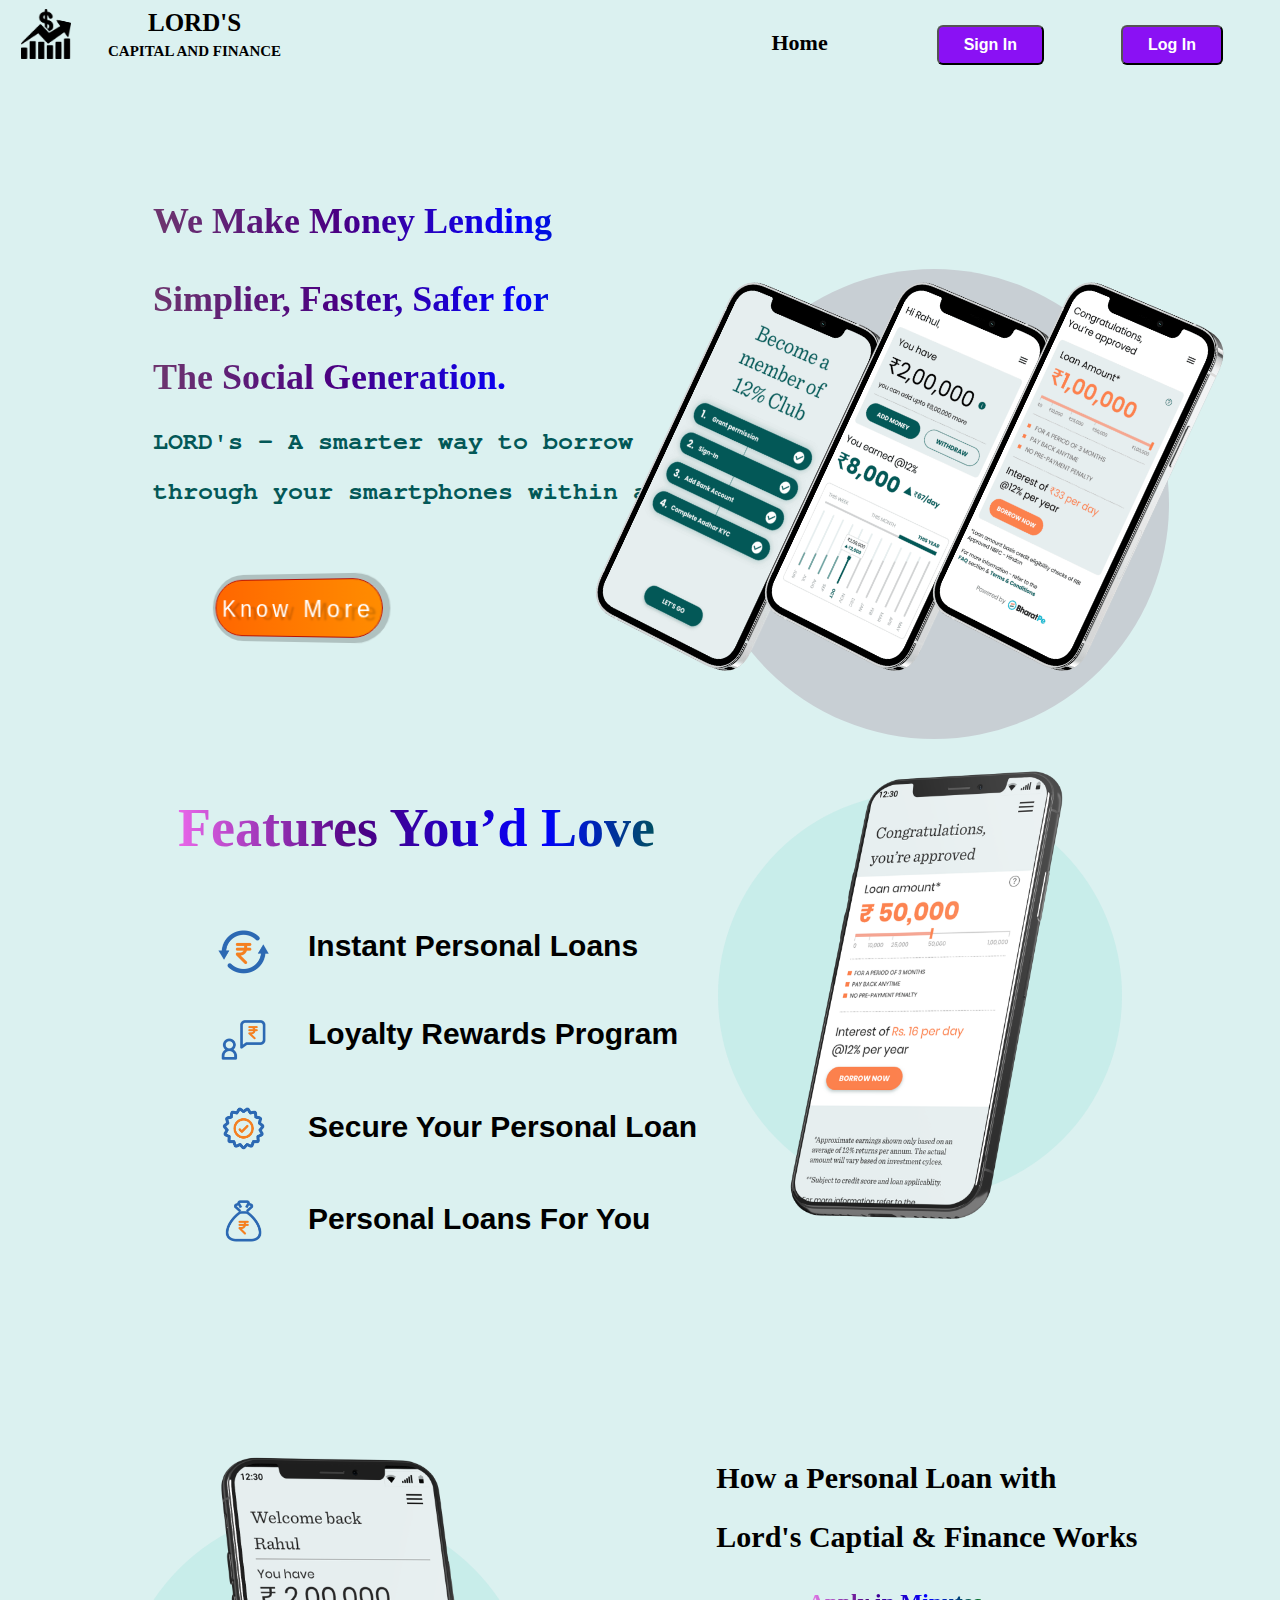
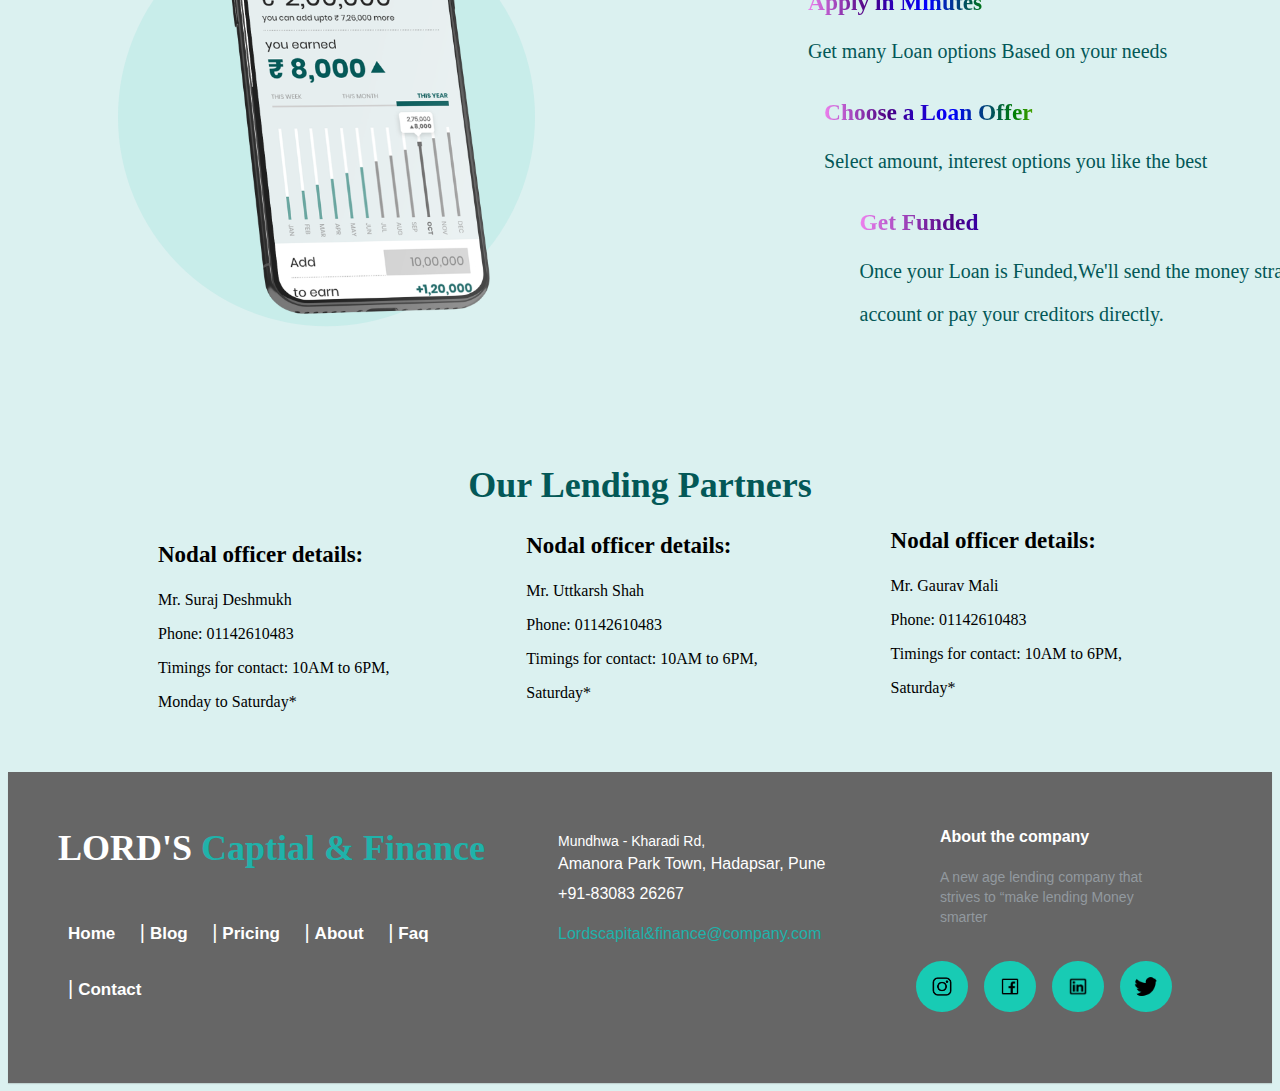
<file: homepage2.html>
<!DOCTYPE html>
<html lang="en">
<head>
    <meta charset="UTF-8">
    <meta name="viewport" content="width=device-width, initial-scale=1.0">
    <title>Document</title>
</head>
<style>
    body{
        background-color: #dbf1f0;
    }
    .navi{
        /* border-radius: 40px; */
       background-color: #dbf1f0;
       display: block;
       width: 94%;
       height: 82px;
       margin: 0px -25px;
       padding: 0px 20px;
       position: fixed;
       width: 100%;
    top: 0;
    z-index: 1000;
    }
    nav ul{
        padding-top: 14px;
        float: right;
    }
    .navbar li{
        text-decoration-color: aqua;
        list-style: none;
        display: inline-block;
        padding: 0px 40px;
    }
    .navbar li a{
        color: rgb(0, 0, 0);
        text-decoration: none;
        font-weight: bold;
        font-size: 22px;
        padding: 23px 20px;
    }
    .button{
      background-color: rgb(138, 17, 244);
        color: white;
        font-weight: bold;
        font-size: medium;
        margin: -40px 60px 0px 45px;
        border-radius: 6px;
        padding: 9px 25px;
        cursor: pointer;
    }
    .button:hover:nth-child(1){
            transform: scale(1.1);
        }
    .bttn{
      background-color: rgb(138, 17, 244);
        color: white;
        font-weight: bold;
        font-size: medium;
        margin: -40px 60px 0px 13px;
        border-radius: 6px;
        padding: 9px 25px;
        cursor: pointer;
    }
    .bttn:hover:nth-child(1){
            transform: scale(1.1);
        }
    .navbar li a:hover,
    .navbar li a:active{
        color: rgb(138, 17, 244);
        transition: all 0.4s ease 0s ;
        text-decoration: underline;
    }
    nav .logo{
      float: left;
      /* text-decoration: underline; */
      font-family: verdana;
      font-weight: bold;
      color: rgb(0, 0, 0);
      font-size: 25px;
      margin: -16px 0px 0px 0px;
      padding: 0px 145px;
    }
    nav .logo:hover,
    .nav li a:active{
        color: rgb(138, 17, 244);
    }
    hr{
    margin-top: 29px;
    }
    .cap{
        margin: -19px 10px 10px -40px;
        font-size: 15px;
    }
    .log{
        width: 50px;
    height: 50px;
    margin: 9px 0px 0px -415px;
    }
    .quote{
        font-size: 36px;
        font-weight: bolder;
        font-family: verdana;
        margin: 195px 10px 10px 145px;
        background-image: linear-gradient(to right, rgb(110, 54, 110), indigo, blue, green, yellow, orange, red);
-webkit-background-clip: text;
color: transparent;
    }
    .quote2{
        font-family: FreeMono, monospace;
       
        margin: -5px 0px 0px 145px;
        font-weight: 600;
        font-size: 25px;
        color: #035857;
    }
    .quote2:hover{
      background-image: linear-gradient(to right, rgb(110, 54, 110), indigo, blue, green, yellow, orange, red);
-webkit-background-clip: text;
color: transparent;
    }
    /* .btn{
        background-color: rgba(186, 104, 69, 0.97);
        color: white;
        font-weight: bold;
        font-size: 14px;
        margin: 32px -25px 25px 201px;
        border-radius: 20px;
        padding: 12px 30px;
        cursor: pointer;
    } */

    .btn {
  background: linear-gradient(to right, rgb(255, 102, 0), darkorange);
  color: white;
  margin: 50px -25px 25px 201px;
  --width: 173px;
  --height: calc(var(--width) / 3);
  width: var(--width);
  height: var(--height);
  text-align: center;
  line-height: var(--height);
  font-size: calc(var(--height) / 2.5);
  font-family: sans-serif;
  letter-spacing: 0.2em;
  border: 1px solid rgb(181, 17, 6);
  border-radius: 2em;
  transform: perspective(500px) rotateY(-15deg);
  text-shadow: 6px 3px 2px rgba(0, 0, 0, 0.2);
  box-shadow: 2px 0 0 5px rgba(0, 0, 0, 0.2);
  transition: 0.5s;
  position: relative;
  overflow: hidden;
  cursor: pointer;
  
}

.btn:hover {
  transform: perspective(500px) rotateY(15deg);
  text-shadow: -6px 3px 2px rgba(0, 0, 0, 0.2);
  box-shadow: -2px 0 0 5px rgba(0, 0, 0, 0.2);
}

.btn::before {
  content: '';
  position: absolute;
  width: 100%;
  height: 100%;
  background: linear-gradient(to right, transparent, white, transparent);
  left: -100%;
  transition: 0.5s;
}

.btn:hover::before {
  left: 100%;
}



    .container {
    text-align: center;
  }
  
  #rotatableImage {
    max-width: 100%;
    max-height: 400px;
    transition: transform 0.5s ease;
  }

  .contain {
    text-align: center;
  }
  
  #rotatable {
    max-width: 100%;
    max-height: 400px;
    transition: transform 0.5s ease;
  }

  .co {
    text-align: center;
  }
  
  #ro {
    max-width: 100%;
    max-height: 400px;
    transition: transform 0.5s ease;
  }
  .mob{
    display: flex;
    justify-content: center;
    align-items: center;
    height: 100vh;
    float:right;
    width: 40%;
    margin: -635px 110px 0px 0px;
  }

  .backcirc{
    width: 470px;
    height: 470px;
    background-color: #c8cfd4;
    border-radius: 50%;
    position: absolute;
    top: 56%;
    left: 73%;
    transform: translate(-50%, -50%);
    z-index: -1;
  }

  hr{
    margin-top: -5px;
  }

  .features{
    margin: 135px 0px 0px 170px;
    font-family: verdana;
    font-weight: bold;
    font-size: 27px;
    /* text-shadow: 4px 4px 2px rgba(150, 150, 150, 1); */
    background-image: linear-gradient(to right, rgb(233, 103, 233), indigo, blue, green, yellow, orange, red);
-webkit-background-clip: text;
color: transparent;
text-decoration: underline;
  }

  .instantloan{
    width: 4%;
    margin: 35px 0px 0px 210px;
  }

  .ipl{
    margin: -49px 0px 0px 300px;
    font-family: Quicksand,sans-serif;
    font-size: 30px;
    
  }
  
  .loyaltyreward{
    width: 4%;
    margin: 55px 0px 0px 210px;
  }

  .lrp{
    margin: -49px 0px 0px 300px;
    font-family: Quicksand,sans-serif;
    font-size: 30px;
  }

  .secureloan{
    width: 4%;
    margin: 55px 0px 0px 210px;
  }

  .sypl{
    margin: -45px 0px 0px 300px;
    font-family: Quicksand,sans-serif;
    font-size: 30px;
  }

  .personalloan{
    width: 4%;
    margin: 55px 0px 0px 210px;
  }
  .plfy{
    margin: -45px 0px 0px 300px;
    font-family: Quicksand,sans-serif;
    font-size: 30px;
  }

  .bimg{
    width: 32%;
    float: right;
    margin: -476px 150px 0px 0px;
  }

  
 
  
  .howworks{
    float: right;
    margin: 200px -420px 0px 0px;
    font-size: 20px;
    font-family: verdana;
  }
  .aim{
    float: right;
    margin: 330px -451px 0px 0px;
    font-size: 20px;
    font-family: verdana;
    color: #035857;
  }
  .aim h3:hover{
    background-image: linear-gradient(to right, rgb(233, 103, 233), indigo, blue, green, yellow, orange, red);
-webkit-background-clip: text;
color: transparent;
  }
  .aim h3:hover:nth-child(1){
            transform: scale(1.3);
        }
    .a{
      background-image: linear-gradient(to right, violet, indigo, blue, green, yellow, orange, red);
-webkit-background-clip: text;
color: transparent;
    }
  .clo{
    float: right;
    margin: 440px -491px 0px 0px;
    font-size: 20px;
    font-family: verdana;
    color: #035857;
  }
  .clo h3:hover{
    background-image: linear-gradient(to right, violet, indigo, blue, green, yellow, orange, red);
-webkit-background-clip: text;
color: transparent;
  }
  .clo h3:hover:nth-child(1){
            transform: scale(1.3);
        }
    .b{
      background-image: linear-gradient(to right, violet, indigo, blue, green, yellow, orange, red);
-webkit-background-clip: text;
color: transparent;
    }
  .getf{
    float: right;
    margin: 550px -704px 0px 0px;
    font-size: 20px;
    font-family: verdana;
    color: #035857;
  }
  .getf h3:hover{
    background-image: linear-gradient(to right, violet, indigo, blue, green, yellow, orange, red);
-webkit-background-clip: text;
color: transparent;
  }
  .getf h3:hover:nth-child(1){
            transform: scale(1.3);
        }
    .c{
      background-image: linear-gradient(to right, violet, indigo, blue, green, yellow, orange, red);
-webkit-background-clip: text;
color: transparent;
    }
  .lordworks{
    width: 33%;
    margin: 205px 0px 0px 110px;
  }


 
  .img12{
      width:15%;
      margin: 210px 0px 0px 320px;
  }
  .quote12{
    font-size: 2.25rem;
    font-family: Verdana;
    font-weight: bold;
    color: #035857;
    margin: 50px 0px 0px 220px;
  }
  .quote13{
    font-size: 2.25rem;
    font-family: Verdana;
    font-weight: bold;
    color: #035857;
    margin: 10px 0px 0px 240px;
  }
  .quote14{
    margin: 50px 0px 0px 247px;
    font-size: 25px;
    /* font-weight: bold; */
    font-family: "medium-font";
    
  }
  .quote15{
    margin: 15px 0px 0px 358px;
    font-size: 25px;
    /* font-weight: bold; */
  }
  .phone{
    float: right;
    width: 32%;
    height: 80vh;
    margin: -550px 160px 0px 0px;
  }

  .partner{
    font-size: 2.25rem;
    text-align: center;
    color: #035857;
    font-family: verdana;
    font-weight: bold;
    margin-top: 130px;
  }

  .pinfo{
    font-size: 23px;
    color: #000000;
    font-family: verdana;
    font-weight: bold;
  }
  .pin{
    font-size: 16px;
    font-family: verdana;
  }
  .pi{
    margin-top:10px ;
    margin-left: 150px;
  }

  .pinfo2{
    font-size: 23px;
    color: #000000;
    font-family: verdana;
    font-weight: bold;
  }
  .pin2{
    font-size: 16px;
    font-family: verdana;
  }
  .pi2{
    float: none;
    margin-top: -201px;
    margin-left: 41%;
  }

  .pinfo3{
    font-size: 23px;
    color: #000000;
    font-family: verdana;
    font-weight: bold;
  }
  .pin3{
    font-size: 16px;
    font-family: verdana;
  }
  .pi3{
    margin-top:-213px;
    margin-right: 150px;
    float: right;
  }

  
  @import url(https://fonts.googleapis.com/css?family=Open+Sans:400,500,300,700);





.footer-distributed{
  background: #666;
  box-shadow: 0 1px 1px 0 rgba(0, 0, 0, 0.12);
  box-sizing: border-box;
  width: 100%;
  text-align: left;
  font: bold 16px sans-serif;
  padding: 55px 50px;
  margin-top: 70px;
}

.footer-distributed .footer-left,
.footer-distributed .footer-center,
.footer-distributed .footer-right{
  display: inline-block;
  vertical-align: top;
}

/* Footer left */

.footer-distributed .footer-left{
  width: 40%;
}

/* The company logo */

.footer-distributed h3{
  color:  #ffffff;
  font: bold 36px verdana;
  margin: 0;
}

.footer-distributed h3 span{
  color:  lightseagreen;
}

/* Footer links */

.footer-distributed .footer-links{
  color:  #ffffff;
  margin: 35px 0 12px;
  padding: 0;
}

.footer-distributed .footer-links a{
  display:inline-block;
  line-height: 1.8;
  font-weight:700;
  text-decoration: none;
  font-size: 17px;
  color:  inherit;
  padding: 10px;
}

.footer-distributed .footer-company-name{
  color:  #222;
  font-size: 14px;
  font-weight: normal;
  margin: 0;
}

/* Footer Center */

.footer-distributed .footer-center{
  width: 35%;
}

.footer-distributed .footer-center i{
  background-color:  #33383b;
  color: #ffffff;
  font-size: 25px;
  width: 38px;
  height: 38px;
  border-radius: 50%;
  text-align: center;
  line-height: 42px;
  margin: 10px 15px;
  vertical-align: middle;
}

.footer-distributed .footer-center i.fa-envelope{
  font-size: 17px;
  line-height: 38px;
}

.footer-distributed .footer-center p{
  display: inline-block;
  color: #ffffff;
  font-weight:400;
  vertical-align: middle;
  margin:0;
}

.footer-distributed .footer-center p span{
  display:block;
  font-weight: normal;
  font-size:14px;
  line-height:2;
}

.footer-distributed .footer-center p a{
  color:  lightseagreen;
  text-decoration: none;;
}

.footer-distributed .footer-links a:before {
  content: "|";
  font-weight:300;
  font-size: 20px;
  left: 0;
  color: #fff;
  display: inline-block;
  padding-right: 5px;
}

.footer-distributed .footer-links .link-1:before {
  content: none;
}

/* Footer Right */

.footer-distributed .footer-right{
  width: 20%;
}

.footer-distributed .footer-company-about{
  line-height: 20px;
  color:  #92999f;
  font-size: 14px;
  font-weight: normal;
  margin: 0;
}

.footer-distributed .footer-company-about span{
  display: block;
  color:  #ffffff;
  font-size: 16px;
  font-weight: bold;
  margin-bottom: 20px;
}

/* .footer-distributed .footer-icons{
  margin-top: 25px;
}

.footer-distributed .footer-icons a{
  display: inline-block;
  width: 35px;
  height: 35px;
  cursor: pointer;
  background-color:  #33383b;
  border-radius: 2px;

  font-size: 20px;
  color: #ffffff;
  text-align: center;
  line-height: 35px;

  margin-right: 3px;
  margin-bottom: 5px;
} */

/* If you don't want the footer to be responsive, remove these media queries */

@media (max-width: 880px) {

  .footer-distributed{
    font: bold 14px sans-serif;
  }

  .footer-distributed .footer-left,
  .footer-distributed .footer-center,
  .footer-distributed .footer-right{
    display: block;
    width: 100%;
    margin-bottom: 40px;
    text-align: center;
  }

  .footer-distributed .footer-center i{
    margin-left: 0;
  }

}


.insta{
  width: 35%;
    float: right;
    margin: 34px 40px 0px 0px;
    background-color: rgb(24 203 180);
    border-radius: 60px;
    padding: 14px;
}
.footer-icons{
  display:flex;

}
</style>
<body>
<div>
    <nav class="navi">
        <div class="logo">
         <p>LORD'S</p>
         <p class="cap">CAPITAL AND FINANCE</p>
        </div>
       
        <ul class="navbar">
            <li class="h"><a href="webhome1.html">Home</a></li>
            <!-- <li><a href="webskills2.html">Skills</a></li>
           
            <li><a href="webabout4.html">About</a></li> -->
            <a href="#"><button class="button">Sign In</button></a>
            <a href="#"><button class="bttn">Log In</button></a>
            
         </ul>
         <div> <img class="log" src="logo.png" alt="logo"></div>
     </nav>
 </div>
 <div>
  
 </div>
 <hr>

 
 <div class="quote">
    <p>We Make Money Lending</p>
    <p>Simplier, Faster, Safer for</p>
    <p>The Social Generation.</p>
 </div>
 <div class="quote2">
    <p>LORD's - A smarter way to borrow</p>
    <p>through your smartphones within a 2 days</p>
 </div>

 <div>
    <a href="knowmore.html"><button class="btn">Know  More ></button></a>
 </div>




 <div class="backcirc"></div>
    <div class="mob">
 <div class="container">
    <img id="rotatableImage" src="img3.png" alt="Rotatable Image">
  </div>

 
  <script>// Get the image element
    const rotatableImage = document.getElementById('rotatableImage');
    
    // Set the initial rotation to 270 degrees
    rotatableImage.style.transform = 'rotate(25deg)';
    </script>


<div class="contain">
    <img id="rotatable" src="img2.png" alt="Rotatable Image">
  </div>

 
  <script>// Get the image element
    const rotatable = document.getElementById('rotatable');
    
    // Set the initial rotation to 270 degrees
    rotatable.style.transform = 'rotate(25deg)';
    </script>

<div class="co">
    <img id="ro" src="img1.png" alt="Ro">
  </div>

 
  <script>// Get the image element
    const ro = document.getElementById('ro');
    
    // Set the initial rotation to 270 degrees
    ro.style.transform = 'rotate(25deg)';
    </script>
    </div>
 
   
    <div class="features">
      <h1>Features You’d Love</h1>
    </div>
    <div>
      <img class="instantloan" src="instantloan.png" alt="instantloan">
      <h2 class="ipl">Instant Personal Loans</h2>
    </div>
    <div>
      <img class="loyaltyreward" src="loyaltyreward.png" alt="loyaltyreward">
      <h2 class="lrp">Loyalty Rewards Program</h2>
    </div>
    <div>
      <img class="secureloan" src="secureloan.png" alt="secureloan">
      <h2 class="sypl">Secure Your Personal Loan</h2>
    </div>
    <div>
      <img class="personalloan" src="personalloan.png" alt="personalloan">
      <h2 class="plfy">Personal Loans For You</h2>
    </div>

    <div>
      <img class="bimg" src="phone1.svg" alt="bimg">
    </div>


   
    <div class="howworks">
      <h2>How a Personal Loan with</h2>
      <h2> Lord's Captial & Finance Works</h2>
    </div>
    <div class="aim">
      <h3 class="a">Apply in Minutes</h3>
      <p>Get many Loan options Based on your needs</p>
    </div>
    <div class="clo">
      <h3 class="b">Choose a Loan Offer</h3>
      <p>Select amount, interest options you like the best</p>
    </div>
    <div class="getf">
      <h3 class="c">Get Funded</h3>
      <p>Once your Loan is Funded,We'll send the money straight to your bank</p>
      <p>account or pay your creditors directly.</p>
    </div>

    <div>
      <img class="lordworks" src="lordworks.svg" alt="lordworks">
    </div>

   

    <div>
      <p class="partner">Our Lending Partners</p>
    </div>
    <div class="pi">
    <div class="pinfo">
      <p>Nodal officer details:</p> </div>
      <div class="pin">
      <p>Mr. Suraj Deshmukh</p>
      <p>Phone: 01142610483</p>
      <p>Timings for contact: 10AM to 6PM,</p>
      <p>Monday to Saturday*</p>
    </div>
  </div>

  <div class="pi2">
    <div class="pinfo2">
      <p>Nodal officer details:</p> </div>
      <div class="pin2">
      <p>Mr. Uttkarsh Shah</p>
      <p>Phone: 01142610483</p>
      <p>Timings for contact: 10AM to 6PM,</p>
      <p>Saturday*</p>
    </div>
  </div>

  <div class="pi3">
    <div class="pinfo3">
      <p>Nodal officer details:</p> </div>
      <div class="pin3">
      <p>Mr. Gaurav Mali</p>
      <p>Phone: 01142610483</p>
      <p>Timings for contact: 10AM to 6PM,</p>
      <p>Saturday*</p>
    </div>
  </div>

  <!-- <div class="footer">
    <p>Contact</p>
    <p>FAQs</p>
    <p>Privacy Policy</p>
    <p>Terms of Services</p>
  </div> -->

  
<footer class="footer-distributed">

      <div class="footer-left">

        <h3>LORD'S<span> Captial & Finance</span></h3>

        <p class="footer-links">
          <a href="homepage1.html" class="link-1">Home</a>
          
          <a href="#">Blog</a>
        
          <a href="#">Pricing</a>
        
          <a href="#">About</a>
          
          <a href="#">Faq</a>
          
          <a href="#">Contact</a>
        </p>

      
      </div>

      <div class="footer-center">

        <div>
          <i class="fa fa-map-marker"></i>
          <p><span>Mundhwa - Kharadi Rd,</span> Amanora Park Town, Hadapsar, Pune</p>
        </div>

        <div>
          <i class="fa fa-phone"></i>
          <p>+91-83083 26267</p>
        </div>

        <div>
          <i class="fa fa-envelope"></i>
          <p><a href="mailto:pratappawar8698567744@gmail.com">Lordscapital&finance@company.com</a></p>
        </div>

      </div>

      <div class="footer-right">

        <p class="footer-company-about">
          <span>About the company</span>
          A new age lending company that strives to “make lending Money smarter
        </p>

        <div class="footer-icons">

          <a href="https://www.instagram.com/_pratap_2.0?igsh=OGQ5ZDc2ODk2ZA=="><img class="insta" src="insta.png" alt=""></a>
          <a href="https://www.facebook.com/pratap.pawar.712714"><img class="insta" src="facebook.png" alt=""></a>
          <a href="#"><img class="insta" src="linkedin.png" alt=""></a>
          <a href="#"><img class="insta" src="twitter.png" alt=""></a>

        </div>

      </div>

    </footer>
</body>
</html>
</file>
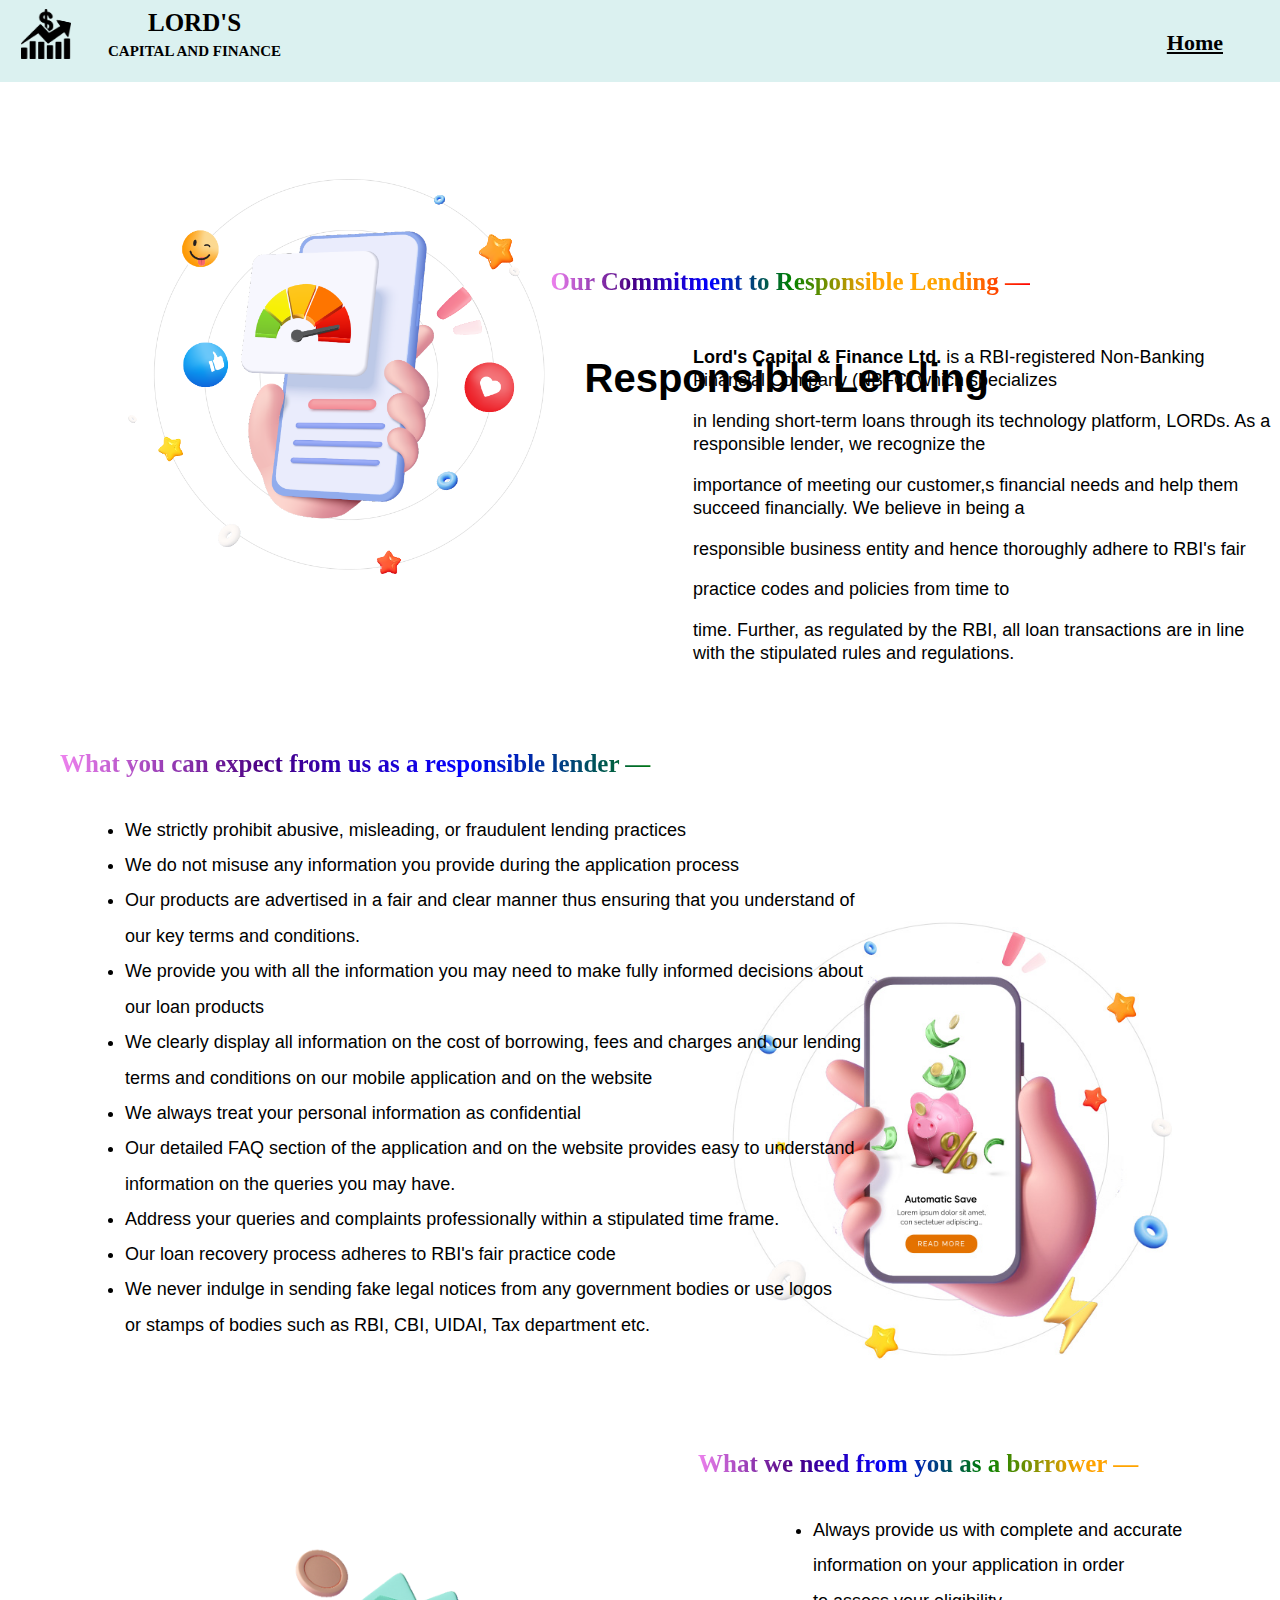
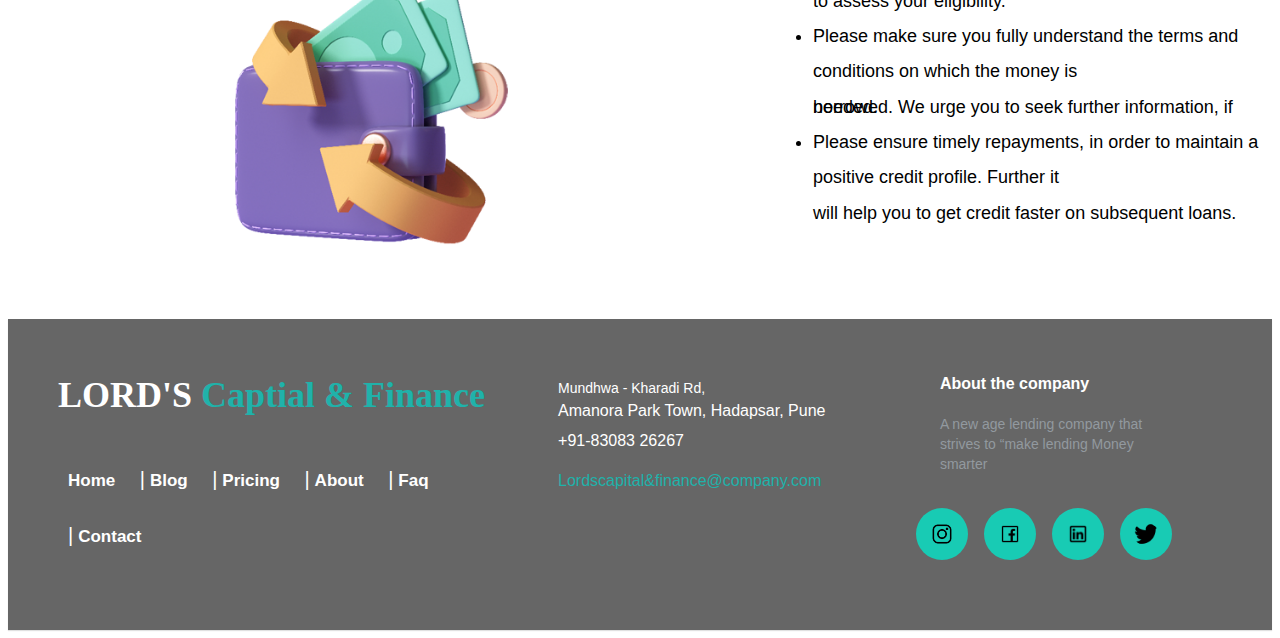
<file: knowmore.html>
<!DOCTYPE html>
<html lang="en">
<head>
    <meta charset="UTF-8">
    <meta name="viewport" content="width=device-width, initial-scale=1.0">
    <title>Document</title>
</head>
<style>
    body{
        /* background-color: #dbf1f0; */
    }
    .navi{
        /* border-radius: 40px; */
       background-color: #dbf1f0;
       display: block;
       width: 94%;
       height: 82px;
       margin: 0px -25px;
       padding: 0px 20px;
       position: fixed;
       width: 100%;
    top: 0;
    z-index: 1000;
    }
    nav ul{
        padding-top: 14px;
        float: right;
    }
    .navbar li{
        text-decoration-color: aqua;
        list-style: none;
        display: inline-block;
        padding: 0px 40px;
    }
    .navbar li a{
        color: rgb(0, 0, 0);
        text-decoration: underline;
        font-weight: bold;
        font-size: 22px;
        padding: 23px 20px;
    }
    .button{
      background-color: rgb(138, 17, 244);
        color: white;
        font-weight: bold;
        font-size: medium;
        margin: -40px 60px 0px 45px;
        border-radius: 6px;
        padding: 9px 25px;
        cursor: pointer;
    }
    .button:hover:nth-child(1){
            transform: scale(1.1);
        }
    .bttn{
      background-color: rgb(138, 17, 244);
        color: white;
        font-weight: bold;
        font-size: medium;
        margin: -40px 60px 0px 13px;
        border-radius: 6px;
        padding: 9px 25px;
        cursor: pointer;
    }
    .bttn:hover:nth-child(1){
            transform: scale(1.1);
        }
    .navbar li a:hover,
    .navbar li a:active{
        color: rgb(138, 17, 244);
        transition: all 0.4s ease 0s ;
    }
    nav .logo{
      float: left;
      /* text-decoration: underline; */
      font-family: verdana;
      font-weight: bold;
      color: rgb(0, 0, 0);
      font-size: 25px;
      margin: -16px 0px 0px 0px;
      padding: 0px 145px;
    }
    nav .logo:hover,
    .nav li a:active{
        color: rgb(138, 17, 244);
    }
    hr{
    margin-top: 29px;
    }
    .cap{
        margin: -19px 10px 10px -40px;
        font-size: 15px;
    }
    .log{
        width: 50px;
    height: 50px;
    margin: 9px 0px 0px -415px;
    }
    .kimg{
        width: 33%;
        margin: 140px 0px 0px 120px;
    }
    .quo{
        float: right;
        margin: -310px 242px 0px 0px;
        font-family: verdana;
        font-size: 25px;
        background-image: linear-gradient(to right, violet, indigo, blue, green, rgb(255, 162, 0), orange, red);
        -webkit-background-clip: text;
        color: transparent;
    }

    .para{
        margin: -250px 0px 0px 685px;
    }
    .para1{
        font-size: 18px;
        line-height: 23px;
        font-family: 'Gill Sans', 'Gill Sans MT', Calibri, 'Trebuchet MS', sans-serif;
    }
    .para2{
        font-size: 18px;
    line-height: 23px;
    font-family: 'Gill Sans', 'Gill Sans MT', Calibri, 'Trebuchet MS', sans-serif;
    }
    .para3{
        font-size: 18px;
    line-height: 23px;
    font-family: 'Gill Sans', 'Gill Sans MT', Calibri, 'Trebuchet MS', sans-serif;
    }
    .para4{
        font-size: 18px;
    line-height: 23px;
    font-family: 'Gill Sans', 'Gill Sans MT', Calibri, 'Trebuchet MS', sans-serif;
    }
    .para5{
        font-size: 18px;
    line-height: 23px;
    font-family: 'Gill Sans', 'Gill Sans MT', Calibri, 'Trebuchet MS', sans-serif;
    }
    

    .quo1{
        margin: 85px 0px 0px 52px;
        font-family: verdana;
        font-size: 25px;
        background-image: linear-gradient(to right, violet, indigo, blue, green, rgb(255, 162, 0), orange, red);
        -webkit-background-clip: text;
        color: transparent;
    }

    .list{
        margin: 35px 0px 0px 77px;
    }
    .l1{
        font-size: 18px;
    line-height: 35px;
    font-family: 'Gill Sans', 'Gill Sans MT', Calibri, 'Trebuchet MS', sans-serif;
    }
    .l2{
        font-size: 18px;
    line-height: 35px;
    font-family: 'Gill Sans', 'Gill Sans MT', Calibri, 'Trebuchet MS', sans-serif;
    }
    .l3{
        font-size: 18px;
    line-height: 35px;
    font-family: 'Gill Sans', 'Gill Sans MT', Calibri, 'Trebuchet MS', sans-serif;
    }
    .l4{
        font-size: 18px;
    line-height: 35px;
    font-family: 'Gill Sans', 'Gill Sans MT', Calibri, 'Trebuchet MS', sans-serif;
    }
    .l5{
        font-size: 18px;
    line-height: 35px;
    font-family: 'Gill Sans', 'Gill Sans MT', Calibri, 'Trebuchet MS', sans-serif;
    }
    .l6{
        font-size: 18px;
    line-height: 35px;
    font-family: 'Gill Sans', 'Gill Sans MT', Calibri, 'Trebuchet MS', sans-serif;
    }
    .l7{
        font-size: 18px;
    line-height: 35px;
    font-family: 'Gill Sans', 'Gill Sans MT', Calibri, 'Trebuchet MS', sans-serif;
    }
    .l8{
        font-size: 18px;
    line-height: 35px;
    font-family: 'Gill Sans', 'Gill Sans MT', Calibri, 'Trebuchet MS', sans-serif;
    }
    .l9{
        font-size: 18px;
    line-height: 35px;
    font-family: 'Gill Sans', 'Gill Sans MT', Calibri, 'Trebuchet MS', sans-serif;
    }
    .l10{
        font-size: 18px;
        line-height: 35px;
        font-family: 'Gill Sans', 'Gill Sans MT', Calibri, 'Trebuchet MS', sans-serif;
    }


    .quo2{
        margin: 125px 0px 0px 690px;
        font-family: verdana;
        font-size: 25px;
        background-image: linear-gradient(to right, violet, indigo, blue, green, rgb(255, 162, 0), orange, red);
        -webkit-background-clip: text;
        color: transparent;

    }

    .list2{
        margin: 35px 0px 0px 765px;
    }
    .popo{
        line-height: 0px;
    }
    .pic{
        width: 35%;
        float: right;
        margin: -910px 100px 0px 0px;
    }
    .wallet{
        width: 22%;
        margin: -330px 0px 0px 222px;
    }
    .lord{
        font-weight: bold;
    }

    .res{
        float: right;
        font-size: 40px;
        font-family: 'Franklin Gothic Medium', 'Arial Narrow', Arial, sans-serif;
        margin: -1493px 283px 0px 0px;
        padding: 0px 0px 0px 0px;
    }



    @import url(https://fonts.googleapis.com/css?family=Open+Sans:400,500,300,700);





.footer-distributed{
  background: #666;
  box-shadow: 0 1px 1px 0 rgba(0, 0, 0, 0.12);
  box-sizing: border-box;
  width: 100%;
  text-align: left;
  font: bold 16px sans-serif;
  padding: 55px 50px;
  margin-top: 70px;
}

.footer-distributed .footer-left,
.footer-distributed .footer-center,
.footer-distributed .footer-right{
  display: inline-block;
  vertical-align: top;
}

/* Footer left */

.footer-distributed .footer-left{
  width: 40%;
}

/* The company logo */

.footer-distributed h3{
  color:  #ffffff;
  font: bold 36px verdana;
  margin: 0;
}

.footer-distributed h3 span{
  color:  lightseagreen;
}

/* Footer links */

.footer-distributed .footer-links{
  color:  #ffffff;
  margin: 35px 0 12px;
  padding: 0;
}

.footer-distributed .footer-links a{
  display:inline-block;
  line-height: 1.8;
  font-weight:700;
  text-decoration: none;
  font-size: 17px;
  color:  inherit;
  padding: 10px;
}

.footer-distributed .footer-company-name{
  color:  #222;
  font-size: 14px;
  font-weight: normal;
  margin: 0;
}

/* Footer Center */

.footer-distributed .footer-center{
  width: 35%;
}

.footer-distributed .footer-center i{
  background-color:  #33383b;
  color: #ffffff;
  font-size: 25px;
  width: 38px;
  height: 38px;
  border-radius: 50%;
  text-align: center;
  line-height: 42px;
  margin: 10px 15px;
  vertical-align: middle;
}

.footer-distributed .footer-center i.fa-envelope{
  font-size: 17px;
  line-height: 38px;
}

.footer-distributed .footer-center p{
  display: inline-block;
  color: #ffffff;
  font-weight:400;
  vertical-align: middle;
  margin:0;
}

.footer-distributed .footer-center p span{
  display:block;
  font-weight: normal;
  font-size:14px;
  line-height:2;
}

.footer-distributed .footer-center p a{
  color:  lightseagreen;
  text-decoration: none;;
}

.footer-distributed .footer-links a:before {
  content: "|";
  font-weight:300;
  font-size: 20px;
  left: 0;
  color: #fff;
  display: inline-block;
  padding-right: 5px;
}

.footer-distributed .footer-links .link-1:before {
  content: none;
}

/* Footer Right */

.footer-distributed .footer-right{
  width: 20%;
}

.footer-distributed .footer-company-about{
  line-height: 20px;
  color:  #92999f;
  font-size: 14px;
  font-weight: normal;
  margin: 0;
}

.footer-distributed .footer-company-about span{
  display: block;
  color:  #ffffff;
  font-size: 16px;
  font-weight: bold;
  margin-bottom: 20px;
}

/* .footer-distributed .footer-icons{
  margin-top: 25px;
}

.footer-distributed .footer-icons a{
  display: inline-block;
  width: 35px;
  height: 35px;
  cursor: pointer;
  background-color:  #33383b;
  border-radius: 2px;

  font-size: 20px;
  color: #ffffff;
  text-align: center;
  line-height: 35px;

  margin-right: 3px;
  margin-bottom: 5px;
} */

/* If you don't want the footer to be responsive, remove these media queries */

@media (max-width: 880px) {

  .footer-distributed{
    font: bold 14px sans-serif;
  }

  .footer-distributed .footer-left,
  .footer-distributed .footer-center,
  .footer-distributed .footer-right{
    display: block;
    width: 100%;
    margin-bottom: 40px;
    text-align: center;
  }

  .footer-distributed .footer-center i{
    margin-left: 0;
  }

}


.insta{
  width: 35%;
    float: right;
    margin: 34px 40px 0px 0px;
    background-color: rgb(24 203 180);
    border-radius: 60px;
    padding: 14px;
}
.footer-icons{
  display:flex;

}
</style>
<body>
<div>
    <nav class="navi">
        <div class="logo">
         <p>LORD'S</p>
         <p class="cap">CAPITAL AND FINANCE</p>
        </div>
       
        <ul class="navbar">
            <li class="h"><a href="homepage1.php">Home</a></li>
            <!-- <li><a href="webskills2.html">Skills</a></li>
           
            <li><a href="webabout4.html">About</a></li> -->
            <!-- <a href="#"><button class="button">Sign In</button></a>
            <a href="#"><button class="bttn">Log In</button></a> -->
            
         </ul>
         <div> <img class="log" src="logo.png" alt="logo"></div>
     </nav>
 </div>
 <div>
  
 </div>
 <hr>
    <img class="kimg" src="kimg.png" alt="kimg">
    <div>
        <h2  class="quo">
            Our Commitment to Responsible Lending —
        </h2>
    </div>

   <div class="para">
        <p class="para1"><span class="lord">Lord's Capital & Finance Ltd.</span> is a RBI-registered Non-Banking Financial Company (NBFC) which specializes</p> 
        <p class="para2">in lending short-term loans through its technology platform, LORDs. As a responsible lender, we recognize the</p>
        <p class="para3">importance of meeting our customer,s financial needs and help them succeed financially. We believe in being a</p>
        <p class="para4"> responsible business entity and hence thoroughly adhere to RBI's fair practice codes and policies from time to</p>
        <p class="para5"> time. Further, as regulated by the RBI, all loan transactions are in line with the stipulated rules and regulations.</p>
    </div>

    <h2  class="quo1">
        What you can expect from us as a responsible lender —
    </h2>
    <ul class="list">
        <li class="l1">We strictly prohibit abusive, misleading, or fraudulent lending practices</li>
        <li class="l2">We do not misuse any information you provide during the application process</li>
        <li class="l3">Our products are advertised in a fair and clear manner thus ensuring that you understand of <p class="popo">our key terms and conditions.</p></li>
        <li class="l4">We provide you with all the information you may need to make fully informed decisions about <p class="popo">our loan products</p></li>
        <li class="l5">We clearly display all information on the cost of borrowing, fees and charges and our lending <p class="popo"> terms and conditions on our mobile application and on the website</p></li>
        <li class="l6">We always treat your personal information as confidential</li>
        <li class="l7">Our detailed FAQ section of the application and on the website provides easy to understand <p class="popo">information on the queries you may have.</p></li>
        <li class="l8">Address your queries and complaints professionally within a stipulated time frame.</li>
        <li class="l9">Our loan recovery process adheres to RBI's fair practice code</li>
        <li class="l10">We never indulge in sending fake legal notices from any government bodies or use logos <p class="popo">or stamps of bodies such as RBI, CBI, UIDAI, Tax department etc.</p></li>
    </ul>


    <h2  class="quo2">
        What we need from you as a borrower —
    </h2>
    <ul class="list2">
        <li class="l1">Always provide us with complete and accurate information on your application in order <p class="popo">to assess your eligibility.</p></li>
        <li class="l2">Please make sure you fully understand the terms and conditions on which the money is <p class="popo">borrowed. We urge you to seek further information, if needed.</p></li>
        <li class="l3">Please ensure timely repayments, in order to maintain a positive credit profile. Further it<p class="popo">will help you to get credit faster on subsequent loans.</p></li>
    </ul>

    <img class="pic" src="pic.jpg" alt="pic">
    <img class="wallet" src="wallet.png" alt="wallet">

    <div>
        <h1 class="res">Responsible Lending</h1>
    </div>



    <footer class="footer-distributed">

        <div class="footer-left">
  
          <h3>LORD'S<span> Captial & Finance</span></h3>
  
          <p class="footer-links">
            <a href="homepage1.php" class="link-1">Home</a>
            
            <a href="#">Blog</a>
          
            <a href="#">Pricing</a>
          
            <a href="#">About</a>
            
            <a href="#">Faq</a>
            
            <a href="#">Contact</a>
          </p>
  
        
        </div>
  
        <div class="footer-center">
  
          <div>
            <i class="fa fa-map-marker"></i>
            <p><span>Mundhwa - Kharadi Rd,</span> Amanora Park Town, Hadapsar, Pune</p>
          </div>
  
          <div>
            <i class="fa fa-phone"></i>
            <p>+91-83083 26267</p>
          </div>
  
          <div>
            <i class="fa fa-envelope"></i>
            <p><a href="mailto:pratappawar8698567744@gmail.com">Lordscapital&finance@company.com</a></p>
          </div>
  
        </div>
  
        <div class="footer-right">
  
          <p class="footer-company-about">
            <span>About the company</span>
            A new age lending company that strives to “make lending Money smarter
          </p>
  
          <div class="footer-icons">
  
            <a href="https://www.instagram.com/_pratap_2.0?igsh=OGQ5ZDc2ODk2ZA=="><img class="insta" src="insta.png" alt=""></a>
            <a href="https://www.facebook.com/pratap.pawar.712714"><img class="insta" src="facebook.png" alt=""></a>
            <a href="#"><img class="insta" src="linkedin.png" alt=""></a>
            <a href="#"><img class="insta" src="twitter.png" alt=""></a>
  
          </div>
  
        </div>
  
      </footer>
 </body>
</html>
</file>
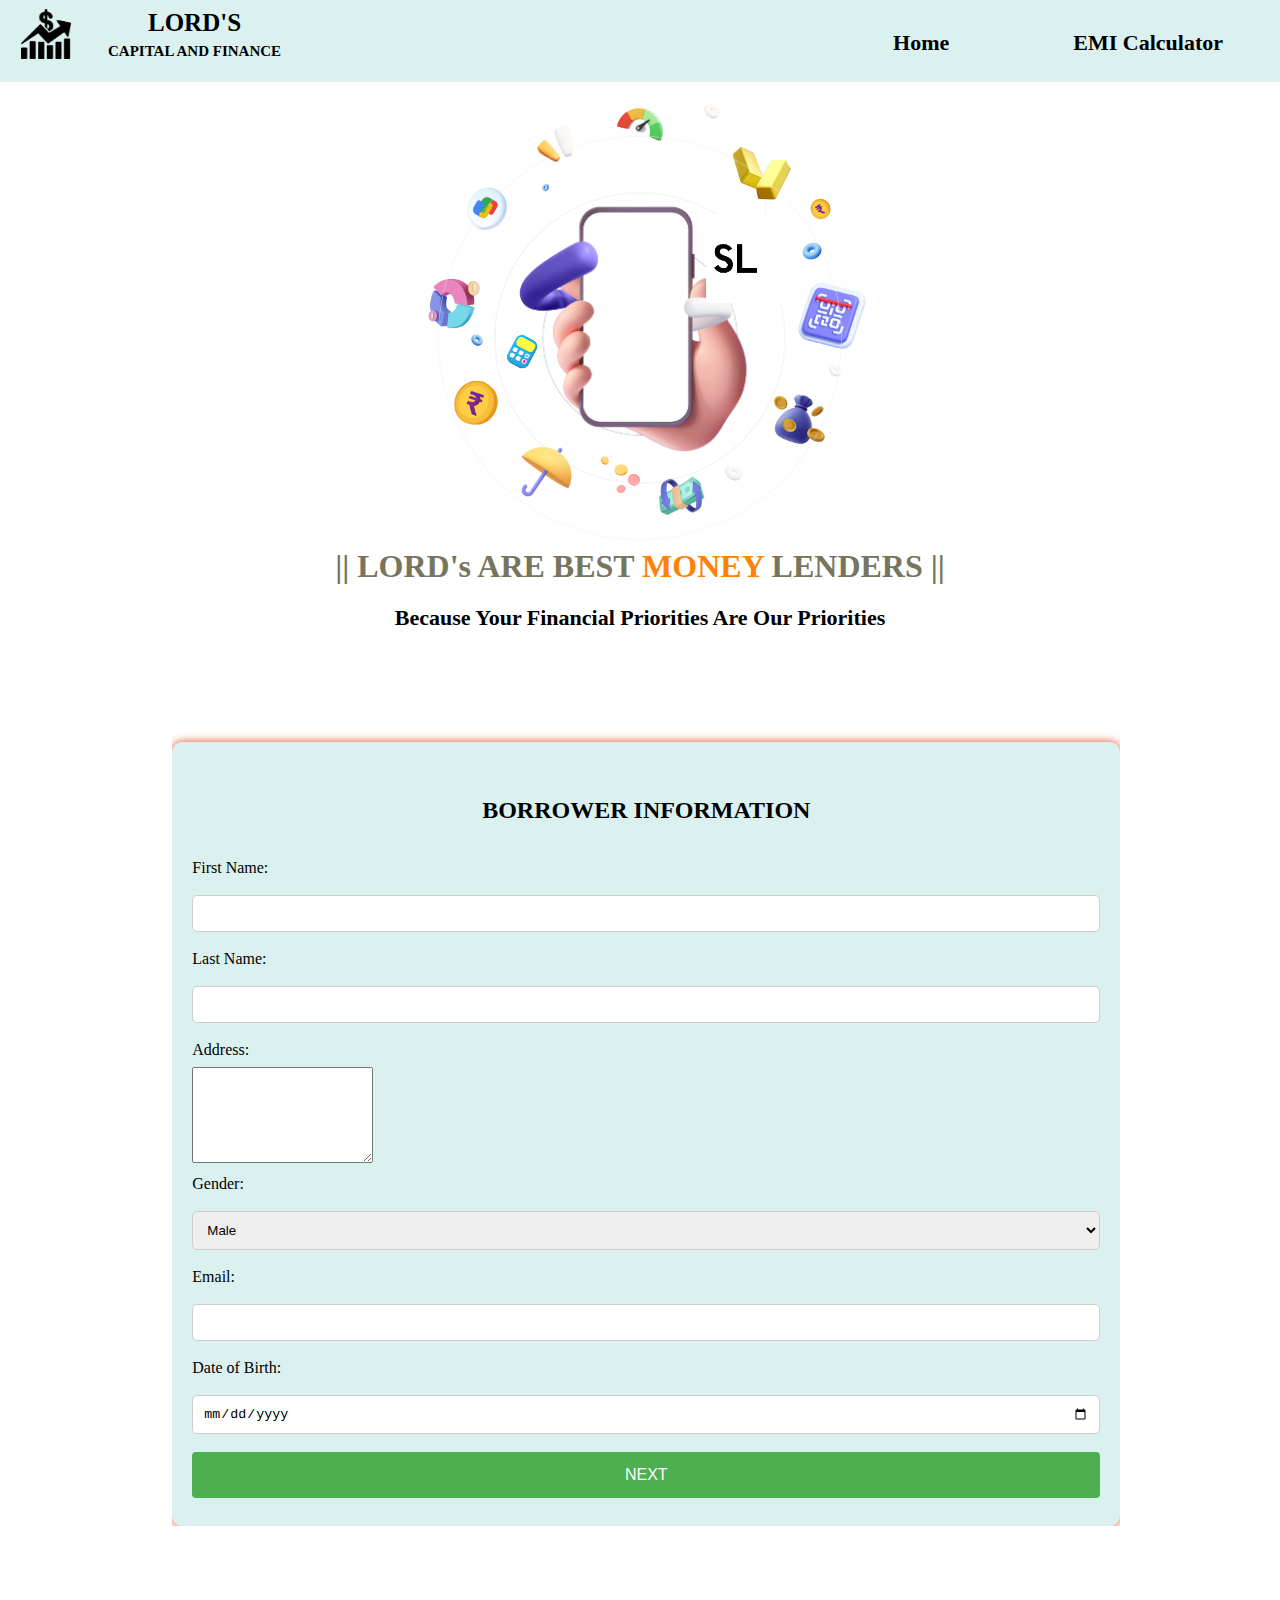
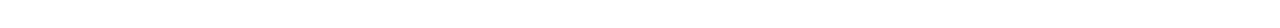
<file: mainpage.html>
<!DOCTYPE html>
<html lang="en">
<head>
    <meta charset="UTF-8">
    <meta name="viewport" content="width=device-width, initial-scale=1.0">
    <title>Document</title>
</head>
<style>
    body{
        /* background-color: #dbf1f0; */
    }
    .navi{
        /* border-radius: 40px; */
       background-color: #dbf1f0;
       display: block;
       width: 94%;
       height: 82px;
       margin: 0px -25px;
       padding: 0px 20px;
       position: fixed;
       width: 100%;
    top: 0;
    z-index: 1000;
    }
    nav ul{
        padding-top: 14px;
        float: right;
    }
    .navbar li{
        text-decoration-color: aqua;
        list-style: none;
        display: inline-block;
        padding: 0px 40px;
    }
    .navbar li a{
        color: rgb(0, 0, 0);
        text-decoration: none;
        font-weight: bold;
        font-size: 22px;
        padding: 23px 20px;
    }
    .button{
      background-color: rgb(138, 17, 244);
        color: white;
        font-weight: bold;
        font-size: medium;
        margin: -40px 60px 0px 45px;
        border-radius: 6px;
        padding: 9px 25px;
        cursor: pointer;
    }
    .button:hover:nth-child(1){
            transform: scale(1.1);
        }
    .bttn{
      background-color: rgb(138, 17, 244);
        color: white;
        font-weight: bold;
        font-size: medium;
        margin: -40px 60px 0px 13px;
        border-radius: 6px;
        padding: 9px 25px;
        cursor: pointer;
    }
    .bttn:hover:nth-child(1){
            transform: scale(1.1);
        }
    .navbar li a:hover,
    .navbar li a:active{
        color: rgb(138, 17, 244);
        transition: all 0.4s ease 0s ;
        text-decoration: underline;
    }
    nav .logo{
      float: left;
      /* text-decoration: underline; */
      font-family: verdana;
      font-weight: bold;
      color: rgb(0, 0, 0);
      font-size: 25px;
      margin: -16px 0px 0px 0px;
      padding: 0px 145px;
    }
    nav .logo:hover,
    .nav li a:active{
        color: rgb(138, 17, 244);
    }
    hr{
    margin-top: 29px;
    }
    .cap{
        margin: -19px 10px 10px -40px;
        font-size: 15px;
    }
    .log{
        width: 50px;
    height: 50px;
    margin: 9px 0px 0px -415px;
    }

    .himg{
        margin-top: 60px;
        width: 36%;
    }
    .himages{
        text-align: center;
    }

    .himg3{
        margin-top: -500px;
        width: 32%;
    }
    .himages3{
        text-align: center;
    }

    .himg2{
       margin: -330px 0px 0px 698px;
        width: 7%;
        display: block;
    }
    .caption{
        font-family: verdana;
        text-align: center;
        color: #76755E;
    }
    .sub_cap{
        color:#FF8206;
    }
    .caption_down{
        font-size: 22px;
        text-align: center;
        font-family: cursive;
        margin-top: -1px;
    }





    .container {
      width: 75%;
      margin: 8% 13%;
      overflow: hidden;
    }
    .head{
        text-align: center;
        margin: 35px 0px;
    }
    form {
        background-color: #dbf1f0;
      /* background-color: #ffffff; */
      padding: 20px;
      margin-top: 10px;
      border-radius: 10px;
      box-shadow: 0px 0px 10px 0px #e1481e;
    }

    label {
      display: block;
      margin: 8px 0;
    }

    input[type="text"],
    input[type="email"],
    input[type="date"],
    select {
      width: 100%;
      padding: 10px;
      margin: 10px 0;
      display: inline-block;
      border: 1px solid #ccc;
      box-sizing: border-box;
      border-radius: 5px;
    }

    input[type="submit"] {
      width: 100%;
      background-color: #4caf50;
      color: white;
      padding: 14px 20px;
      margin: 8px 0;
      border: none;
      border-radius: 4px;
      cursor: pointer;
      font-size: 16px;
    }

    input[type="submit"]:hover {
      background-color: #45a049;
    }
</style>
<body>
    <div>
        <nav class="navi">
            <div class="logo">
             <p>LORD'S</p>
             <p class="cap">CAPITAL AND FINANCE</p>
            </div>
           
            <ul class="navbar">
                <li class="h"><a href="webhome1.html">Home</a></li>
                <li><a href="emi_calculator.html">EMI Calculator</a></li>
               
                <!-- <li><a href="webabout4.html">About</a></li> -->
                <!-- <a href="mainpage.html"><button class="button">Sign In</button></a> -->
                <!-- <a href="#"><button class="bttn">Log In</button></a> -->
                
             </ul>
             <div> <img class="log" src="logo.png" alt="logo"></div>
         </nav>
     </div>
     <div>
      
     </div>
     <hr>
    <div class="himages">
        <img class="himg" src="himg.png" alt="img">
    </div>
    <div class="himages3">
        <img class="himg3" src="himg3.png" alt="himg3">
        <img class="himg2" src="himg2.gif" alt="himg2">
    </div>
    
    <div class="caption">
        <h1>||  LORD's ARE BEST <span class="sub_cap">MONEY</span> LENDERS  ||</h1>
    </div>
    <h6 class="caption_down">
        Because Your Financial Priorities Are Our Priorities
    </h6>



    <div class="container">
        <form action="#" method="post">
            <h2 class="head">BORROWER INFORMATION</h2>
          <label for="name">First Name:</label>
          <input type="text" id="name" name="name" required>

          <label for="name">Last Name:</label>
          <input type="text" id="name" name="name" required>
      
          <label for="address">Address:</label>
          <textarea id="address" name="address" rows="6"  required></textarea>
      
          <label for="gender">Gender:</label>
          <select id="gender" name="gender" required>
            <option value="male">Male</option>
            <option value="female">Female</option>
            <option value="other">Other</option>
          </select>
      
          <label for="email">Email:</label>
          <input type="email" id="email" name="email" required>
      
          <label for="birthdate">Date of Birth:</label>
          <input type="date" id="birthdate" name="birthdate" required>
      
          <input type="submit" value="NEXT">
        </form>
      </div>
</body>
</html>
</file>
